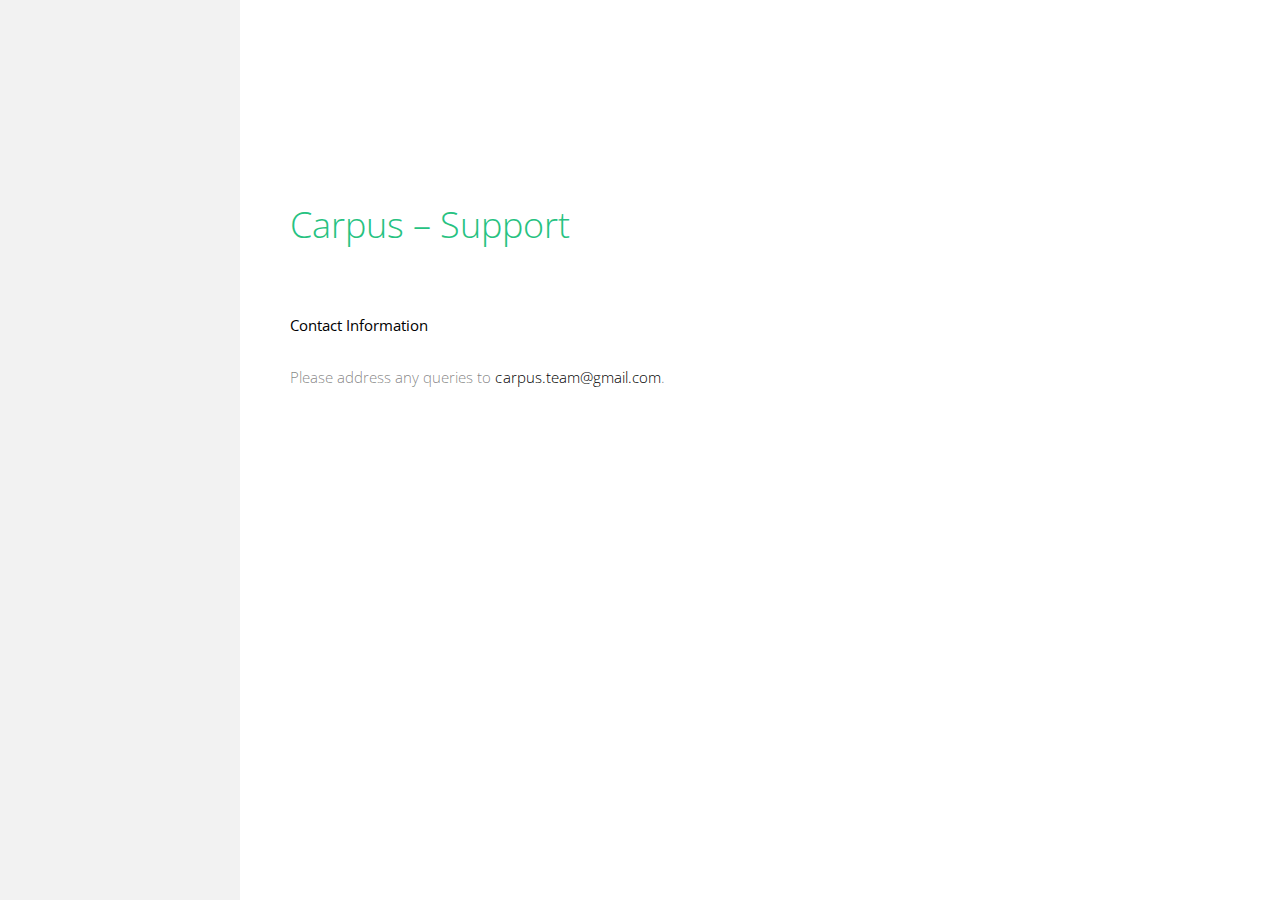
<file: carpus/index.html>
<html lang="en"><head>
    <meta charset="UTF-8">
    <meta http-equiv="x-ua-compatible" content="ie=edge">
    <meta name="viewport" content="width=device-width, initial-scale=1.0, maximum-scale=1.0, minimum-scale=1.0, user-scalable=no, minimal-ui">
    <meta name="Description" content="Carpus support page">
    <meta name="Keywords" content="Carpus, support">
    <title>Support | Carpus</title>
    <link rel="icon" type="image/png" href="/favicon.png">
    <style type="text/css">
        img {
          border: 0;
        }

        body:not(.main-page) {
          -webkit-box-orient: vertical;
          -webkit-box-direction: normal;
        }

        body {
          margin: 0;
        }

        article,
        header,
        section {
          display: block;
        }

        a {
          background: 0 0;
        }

        h1 {
          font-size: 2em;
          margin: .67em 0;
        }

        svg:not(:root) {
          overflow: hidden;
        }

        body,
        html {
          -webkit-box-sizing: border-box;
        }

        html {
          -ms-text-size-adjust: 100%;
          -webkit-text-size-adjust: 100%;
          background: #fff;
          font-family: 'Open Sans',sans-serif;
          letter-spacing: .001em;
          box-sizing: border-box;
        }

        body {
          min-width: 320px;
          box-sizing: border-box;
          -webkit-overflow-scrolling: auto;
        }

        body:not(.main-page) {
          display: -webkit-box;
          display: -ms-flexbox;
          display: flex;
          -ms-flex-direction: column;
          flex-direction: column;
          min-height: 100vh;
          padding-top: 0;
        }

        .page-content {
          -webkit-box-flex: 1;
          -ms-flex: 1 0 auto;
          flex: 1 0 auto;
        }

        .header .wrap {
          -ms-flex-direction: row;
          -webkit-box-orient: horizontal;
          -webkit-box-direction: normal;
          align-content: center;
        }

        .wrap {
          padding: 0 30px;
          margin: 0 auto;
        }

        .image-wrap {
          font-size: 0;
          line-height: 0;
        }

        @media screen and (max-width:768px) {
          .wrap {
            padding: 0 20px;
          }
        }

        .header {
          position: fixed;
          left: 0;
          right: 0;
          top: 0;
          padding: 25px 0;
          z-index: 2;
        }

        .header .logo {
          display: block;
          text-decoration: none;
          position: relative;
          z-index: 2;
        }

        .header .wrap {
          display: -webkit-box;
          display: -ms-flexbox;
          display: flex;
          flex-direction: row;
          -ms-flex-line-pack: center;
          -webkit-box-align: center;
          -ms-flex-align: center;
          align-items: center;
          -webkit-box-pack: justify;
          -ms-flex-pack: justify;
          justify-content: space-between;
          width: 100%;
          max-width: 1600px;
          margin: 0 auto;
          -webkit-box-sizing: border-box;
          box-sizing: border-box;
        }

        .header .contact-us,
        .header .sign-in {
          display: inline-block;
          vertical-align: top;
          height: 50px;
          text-decoration: none;
        }

        .header .go-dashboard {
          font-size: 0;
          position: relative;
          z-index: 2;
        }

        .header .sign-in {
          font-size: 13px;
          color: #FCC02E;
          text-align: center;
          border: 1px solid #FCC02E;
          padding: 15px 20px;
          -webkit-box-sizing: border-box;
          box-sizing: border-box;
          width: 120px;
          border-radius: 50px;
          line-height: 1.6;
          letter-spacing: .04em;
        }

        .header .contact-us {
          -webkit-box-sizing: border-box;
          box-sizing: border-box;
          border-radius: 50px;
          width: 50px;
          border: 1px solid #FCC02E;
          margin-right: 20px;
          position: relative;
        }

        .header .contact-us svg {
          position: absolute;
          left: 0;
          right: 0;
          top: 0;
          bottom: 0;
          margin: auto;
        }

        @media screen and (max-width:1600px) and (min-width:768px) {
          .inner-page .header {
            background: -o-linear-gradient(left,#f2f2f2 0,#f2f2f2 240px,#fff 240px,#fff);
            background: linear-gradient(to right,#f2f2f2 0,#f2f2f2 240px,#fff 240px,#fff);
          }
        }

        .inner-page .header .wrap {
          max-width: 1600px;
          margin: 0 auto;
        }

        @media screen and (max-width:768px) {
          .inner-page .header {
            position: relative;
          }

          .inner-page .header .wrap {
            -ms-flex-wrap: wrap;
            flex-wrap: wrap;
          }

          .inner-page .header .sign-in {
            font-size: 0;
            width: 50px;
            background: url(images/svg-icons/sign-in.svg) center center no-repeat;
          }
        }

        .inner-page-wrap {
          -webkit-box-orient: horizontal;
          -webkit-box-direction: normal;
        }

        @media screen and (max-width:1600px) and (min-width:768px) {
          .inner-page {
            background: -o-linear-gradient(left,#f2f2f2 0,#f2f2f2 240px,#fff 240px,#fff);
            background: linear-gradient(to right,#f2f2f2 0,#f2f2f2 240px,#fff 240px,#fff);
          }
        }

        .inner-page-wrap {
          width: 100%;
          max-width: 1600px;
          margin: 0 auto;
          display: -webkit-box;
          display: -ms-flexbox;
          display: flex;
          -ms-flex-direction: row;
          flex-direction: row;
          -webkit-box-pack: stretch;
          -ms-flex-pack: stretch;
          justify-content: stretch;
          min-height: 100vh;
          padding: 0 20px;
          -webkit-box-sizing: border-box;
          box-sizing: border-box;
        }

        .inner-page-wrap .navigation {
          min-width: 220px;
          width: 220px;
          background: #f2f2f2;
          -webkit-box-sizing: border-box;
          box-sizing: border-box;
        }

        .inner-page-wrap .mobile-active {
          display: none;
        }

        .inner-page-wrap .nav-wrapper {
          position: relative;
          right: 0;
          top: 0;
          max-width: 220px;
          -webkit-box-sizing: border-box;
          box-sizing: border-box;
          padding: 195px 40px 30px 0;
        }

        @media screen and (max-width:1675px) and (min-width:768px) {
          .inner-page-wrap .nav-wrapper {
            left: 30px;
          }
        }

        .inner-page-wrap .nav-wrapper ul {
          margin: 0;
          padding: 0;
          display: inline-block;
          vertical-align: top;
        }

        .inner-page-wrap .nav-wrapper li {
          list-style: none;
          margin-top: 20px;
        }

        .inner-page-wrap .nav-wrapper li:first-child {
          margin-top: 0;
        }

        .inner-page-wrap .nav-wrapper li.current-cat a {
          color: rgba(0,0,0,.3);
        }

        .inner-page-wrap .nav-wrapper a {
          font-size: 13px;
          color: #000;
          text-transform: uppercase;
          text-decoration: none;
          letter-spacing: .04em;
        }

        .inner-page-wrap .page-content {
          -webkit-box-flex: 1;
          -ms-flex: auto;
          flex: auto;
          padding: 0 20px;
        }

        .inner-page-wrap .page-content-wrapper {
          max-width: 700px;
          margin: 0 auto;
          padding-top: 200px;
          padding-bottom: 200px;
        }

        .inner-page-wrap h1 {
          margin: 0 0 65px;
          font-size: 36px;
          color: #fcc02e;
          line-height: 1.389;
          font-weight: 300;
        }

        .inner-page-wrap h2 {
          font-size: 15px;
          color: #000;
          font-weight: 400;
          margin: 0 0 30px;
        }

        .inner-page-wrap a {
          color: #000;
          text-decoration: none;
        }

        .inner-page-wrap h3,
        .inner-page-wrap p {
          font-size: 15px;
          color: rgba(0,0,0,.502);
          line-height: 1.668;
          margin: 0;
          font-weight: 300;
        }

        .inner-page-wrap section {
          margin-top: 65px;
        }

        .inner-page-wrap .custom-list {
          font-size: 15px;
          color: rgba(0,0,0,.502);
          line-height: 1.668;
          margin: 0;
          padding: 0;
        }

        .inner-page-wrap .custom-list li {
          list-style: none;
          color: rgba(0,0,0,.502);
          font-weight: 300;
        }

        .inner-page-wrap .custom-list li:before {
          content: "•";
          font-weight: 400;
          margin-right: 27px;
        }

        @media screen and (max-width:768px) {
          .inner-page-wrap {
            padding: 0;
            display: block;
          }

          .inner-page-wrap .navigation {
            position: relative;
            width: 100%;
            background: #fff;
          }

          .inner-page-wrap .nav-wrapper {
            width: 100%;
            padding: 0;
            max-width: 100%;
          }

          .inner-page-wrap .nav-wrapper ul {
            display: none;
            padding-top: 15px;
            padding-bottom: 15px;
          }

          .inner-page-wrap .nav-wrapper ul li a {
            padding: 0 20px;
          }

          .inner-page-wrap .mobile-active {
            display: block;
            font-size: 13px;
            color: #000;
            text-transform: uppercase;
            padding: 20px;
            position: relative;
            border-bottom: 1px solid #f2f2f2;
          }

          .inner-page-wrap .mobile-active:after {
            content: "";
            display: block;
            position: absolute;
            right: 20px;
            top: 0;
            bottom: 0;
            margin: auto;
            width: 9px;
            height: 5px;
            background: url(images/svg-icons/arrow.svg) center center no-repeat;
          }

          .inner-page-wrap .page-content {
            padding: 0 20px;
          }

          .inner-page-wrap .page-content-wrapper {
            padding-top: 40px;
            padding-bottom: 60px;
          }

          .inner-page-wrap .page-content-wrapper h1 {
            margin-bottom: 40px;
          }

          .inner-page-wrap .page-content-wrapper section {
            margin-top: 40px;
          }
        }

    </style>
    <link rel="stylesheet" href="style.min.css" as="style" onload="this.rel='stylesheet'">
    <noscript>&lt;link rel="stylesheet" href="style.min.css"&gt;</noscript>
    <link href="https://fonts.googleapis.com/css?family=Open+Sans:300,400,600" rel="stylesheet" as="style" onload="this.rel='stylesheet'">
    <noscript>&lt;link href="https://fonts.googleapis.com/css?family=Open+Sans:300,400,600" rel="stylesheet"&gt;</noscript>
</head>
<body class="inner-page">
<header class="header fixed">
</header>
<div class="inner-page-wrap">
    <div class="page-content">
        <article class="page-content-wrapper">
            <h1>Carpus – Support</h1>
            <section id="contact">
                    <h2>
                            Contact Information
                    </h2>
                    <p>
                            Please address any queries to
                            <a href="mailto:carpus.team@gmail.com">carpus.team@gmail.com</a>.
                    </p>
            </section>
        </article>

    </div>

</div>

</body></html>
</file>
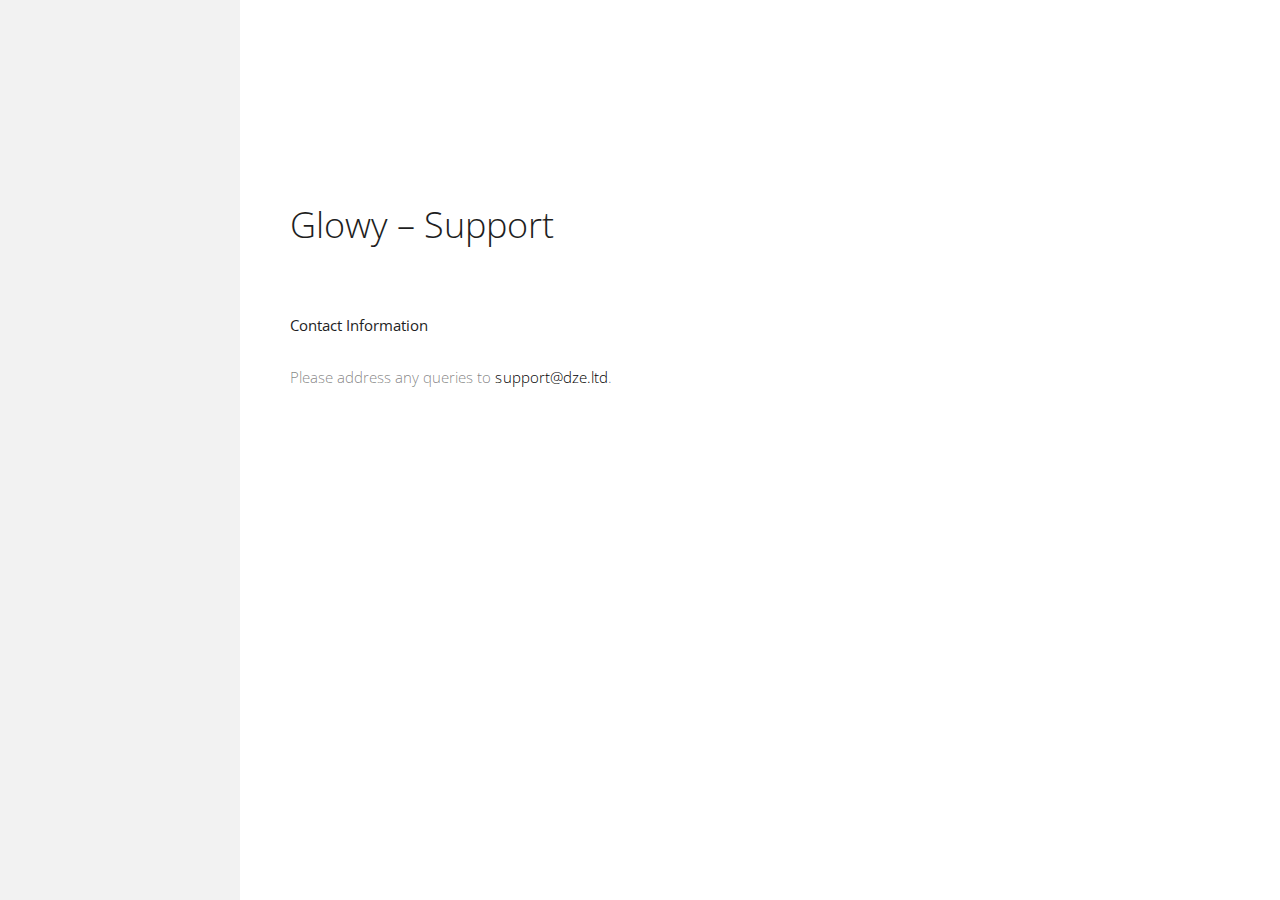
<file: glowy/index.html>
<html lang="en"><head>
    <meta charset="UTF-8">
    <meta http-equiv="x-ua-compatible" content="ie=edge">
    <meta name="viewport" content="width=device-width, initial-scale=1.0, maximum-scale=1.0, minimum-scale=1.0, user-scalable=no, minimal-ui">
    <meta name="Description" content="Glowy support page">
    <meta name="Keywords" content="Glowy, support">
    <title>Support | Glowy</title>
    <link rel="icon" type="image/png" href="/favicon.png">
    <style type="text/css">
        img {
          border: 0;
        }

        body:not(.main-page) {
          -webkit-box-orient: vertical;
          -webkit-box-direction: normal;
        }

        body {
          margin: 0;
        }

        article,
        header,
        section {
          display: block;
        }

        a {
          background: 0 0;
        }

        h1 {
          font-size: 2em;
          margin: .67em 0;
        }

        svg:not(:root) {
          overflow: hidden;
        }

        body,
        html {
          -webkit-box-sizing: border-box;
        }

        html {
          -ms-text-size-adjust: 100%;
          -webkit-text-size-adjust: 100%;
          background: #fff;
          font-family: 'Open Sans',sans-serif;
          letter-spacing: .001em;
          box-sizing: border-box;
        }

        body {
          min-width: 320px;
          box-sizing: border-box;
          -webkit-overflow-scrolling: auto;
        }

        body:not(.main-page) {
          display: -webkit-box;
          display: -ms-flexbox;
          display: flex;
          -ms-flex-direction: column;
          flex-direction: column;
          min-height: 100vh;
          padding-top: 0;
        }

        .page-content {
          -webkit-box-flex: 1;
          -ms-flex: 1 0 auto;
          flex: 1 0 auto;
        }

        .header .wrap {
          -ms-flex-direction: row;
          -webkit-box-orient: horizontal;
          -webkit-box-direction: normal;
          align-content: center;
        }

        .wrap {
          padding: 0 30px;
          margin: 0 auto;
        }

        .image-wrap {
          font-size: 0;
          line-height: 0;
        }

        @media screen and (max-width:768px) {
          .wrap {
            padding: 0 20px;
          }
        }

        .header {
          position: fixed;
          left: 0;
          right: 0;
          top: 0;
          padding: 25px 0;
          z-index: 2;
        }

        .header .logo {
          display: block;
          text-decoration: none;
          position: relative;
          z-index: 2;
        }

        .header .wrap {
          display: -webkit-box;
          display: -ms-flexbox;
          display: flex;
          flex-direction: row;
          -ms-flex-line-pack: center;
          -webkit-box-align: center;
          -ms-flex-align: center;
          align-items: center;
          -webkit-box-pack: justify;
          -ms-flex-pack: justify;
          justify-content: space-between;
          width: 100%;
          max-width: 1600px;
          margin: 0 auto;
          -webkit-box-sizing: border-box;
          box-sizing: border-box;
        }

        .header .contact-us,
        .header .sign-in {
          display: inline-block;
          vertical-align: top;
          height: 50px;
          text-decoration: none;
        }

        .header .go-dashboard {
          font-size: 0;
          position: relative;
          z-index: 2;
        }

        .header .sign-in {
          font-size: 13px;
          color: #FCC02E;
          text-align: center;
          border: 1px solid #FCC02E;
          padding: 15px 20px;
          -webkit-box-sizing: border-box;
          box-sizing: border-box;
          width: 120px;
          border-radius: 50px;
          line-height: 1.6;
          letter-spacing: .04em;
        }

        .header .contact-us {
          -webkit-box-sizing: border-box;
          box-sizing: border-box;
          border-radius: 50px;
          width: 50px;
          border: 1px solid #FCC02E;
          margin-right: 20px;
          position: relative;
        }

        .header .contact-us svg {
          position: absolute;
          left: 0;
          right: 0;
          top: 0;
          bottom: 0;
          margin: auto;
        }

        @media screen and (max-width:1600px) and (min-width:768px) {
          .inner-page .header {
            background: -o-linear-gradient(left,#f2f2f2 0,#f2f2f2 240px,#fff 240px,#fff);
            background: linear-gradient(to right,#f2f2f2 0,#f2f2f2 240px,#fff 240px,#fff);
          }
        }

        .inner-page .header .wrap {
          max-width: 1600px;
          margin: 0 auto;
        }

        @media screen and (max-width:768px) {
          .inner-page .header {
            position: relative;
          }

          .inner-page .header .wrap {
            -ms-flex-wrap: wrap;
            flex-wrap: wrap;
          }

          .inner-page .header .sign-in {
            font-size: 0;
            width: 50px;
            background: url(images/svg-icons/sign-in.svg) center center no-repeat;
          }
        }

        .inner-page-wrap {
          -webkit-box-orient: horizontal;
          -webkit-box-direction: normal;
        }

        @media screen and (max-width:1600px) and (min-width:768px) {
          .inner-page {
            background: -o-linear-gradient(left,#f2f2f2 0,#f2f2f2 240px,#fff 240px,#fff);
            background: linear-gradient(to right,#f2f2f2 0,#f2f2f2 240px,#fff 240px,#fff);
          }
        }

        .inner-page-wrap {
          width: 100%;
          max-width: 1600px;
          margin: 0 auto;
          display: -webkit-box;
          display: -ms-flexbox;
          display: flex;
          -ms-flex-direction: row;
          flex-direction: row;
          -webkit-box-pack: stretch;
          -ms-flex-pack: stretch;
          justify-content: stretch;
          min-height: 100vh;
          padding: 0 20px;
          -webkit-box-sizing: border-box;
          box-sizing: border-box;
        }

        .inner-page-wrap .navigation {
          min-width: 220px;
          width: 220px;
          background: #f2f2f2;
          -webkit-box-sizing: border-box;
          box-sizing: border-box;
        }

        .inner-page-wrap .mobile-active {
          display: none;
        }

        .inner-page-wrap .nav-wrapper {
          position: relative;
          right: 0;
          top: 0;
          max-width: 220px;
          -webkit-box-sizing: border-box;
          box-sizing: border-box;
          padding: 195px 40px 30px 0;
        }

        @media screen and (max-width:1675px) and (min-width:768px) {
          .inner-page-wrap .nav-wrapper {
            left: 30px;
          }
        }

        .inner-page-wrap .nav-wrapper ul {
          margin: 0;
          padding: 0;
          display: inline-block;
          vertical-align: top;
        }

        .inner-page-wrap .nav-wrapper li {
          list-style: none;
          margin-top: 20px;
        }

        .inner-page-wrap .nav-wrapper li:first-child {
          margin-top: 0;
        }

        .inner-page-wrap .nav-wrapper li.current-cat a {
          color: rgba(0,0,0,.3);
        }

        .inner-page-wrap .nav-wrapper a {
          font-size: 13px;
          color: #000;
          text-transform: uppercase;
          text-decoration: none;
          letter-spacing: .04em;
        }

        .inner-page-wrap .page-content {
          -webkit-box-flex: 1;
          -ms-flex: auto;
          flex: auto;
          padding: 0 20px;
        }

        .inner-page-wrap .page-content-wrapper {
          max-width: 700px;
          margin: 0 auto;
          padding-top: 200px;
          padding-bottom: 200px;
        }

        .inner-page-wrap h1 {
          margin: 0 0 65px;
          font-size: 36px;
          color: #fcc02e;
          line-height: 1.389;
          font-weight: 300;
        }

        .inner-page-wrap h2 {
          font-size: 15px;
          color: #000;
          font-weight: 400;
          margin: 0 0 30px;
        }

        .inner-page-wrap a {
          color: #000;
          text-decoration: none;
        }

        .inner-page-wrap h3,
        .inner-page-wrap p {
          font-size: 15px;
          color: rgba(0,0,0,.502);
          line-height: 1.668;
          margin: 0;
          font-weight: 300;
        }

        .inner-page-wrap section {
          margin-top: 65px;
        }

        .inner-page-wrap .custom-list {
          font-size: 15px;
          color: rgba(0,0,0,.502);
          line-height: 1.668;
          margin: 0;
          padding: 0;
        }

        .inner-page-wrap .custom-list li {
          list-style: none;
          color: rgba(0,0,0,.502);
          font-weight: 300;
        }

        .inner-page-wrap .custom-list li:before {
          content: "•";
          font-weight: 400;
          margin-right: 27px;
        }

        @media screen and (max-width:768px) {
          .inner-page-wrap {
            padding: 0;
            display: block;
          }

          .inner-page-wrap .navigation {
            position: relative;
            width: 100%;
            background: #fff;
          }

          .inner-page-wrap .nav-wrapper {
            width: 100%;
            padding: 0;
            max-width: 100%;
          }

          .inner-page-wrap .nav-wrapper ul {
            display: none;
            padding-top: 15px;
            padding-bottom: 15px;
          }

          .inner-page-wrap .nav-wrapper ul li a {
            padding: 0 20px;
          }

          .inner-page-wrap .mobile-active {
            display: block;
            font-size: 13px;
            color: #000;
            text-transform: uppercase;
            padding: 20px;
            position: relative;
            border-bottom: 1px solid #f2f2f2;
          }

          .inner-page-wrap .mobile-active:after {
            content: "";
            display: block;
            position: absolute;
            right: 20px;
            top: 0;
            bottom: 0;
            margin: auto;
            width: 9px;
            height: 5px;
            background: url(images/svg-icons/arrow.svg) center center no-repeat;
          }

          .inner-page-wrap .page-content {
            padding: 0 20px;
          }

          .inner-page-wrap .page-content-wrapper {
            padding-top: 40px;
            padding-bottom: 60px;
          }

          .inner-page-wrap .page-content-wrapper h1 {
            margin-bottom: 40px;
          }

          .inner-page-wrap .page-content-wrapper section {
            margin-top: 40px;
          }
        }

    </style>
    <link rel="stylesheet" href="style.min.css" as="style" onload="this.rel='stylesheet'">
    <noscript>&lt;link rel="stylesheet" href="style.min.css"&gt;</noscript>
    <link href="https://fonts.googleapis.com/css?family=Open+Sans:300,400,600" rel="stylesheet" as="style" onload="this.rel='stylesheet'">
    <noscript>&lt;link href="https://fonts.googleapis.com/css?family=Open+Sans:300,400,600" rel="stylesheet"&gt;</noscript>
</head>
<body class="inner-page">
<header class="header fixed">
</header>
<div class="inner-page-wrap">
    <div class="page-content">
        <article class="page-content-wrapper">
            <h1>Glowy – Support</h1>
            <section id="contact">
                    <h2>
                            Contact Information
                    </h2>
                    <p>
                            Please address any queries to
                            <a href="mailto:support@dze.ltd">support@dze.ltd</a>.
                    </p>
            </section>
        </article>

    </div>

</div>

</body></html>
</file>
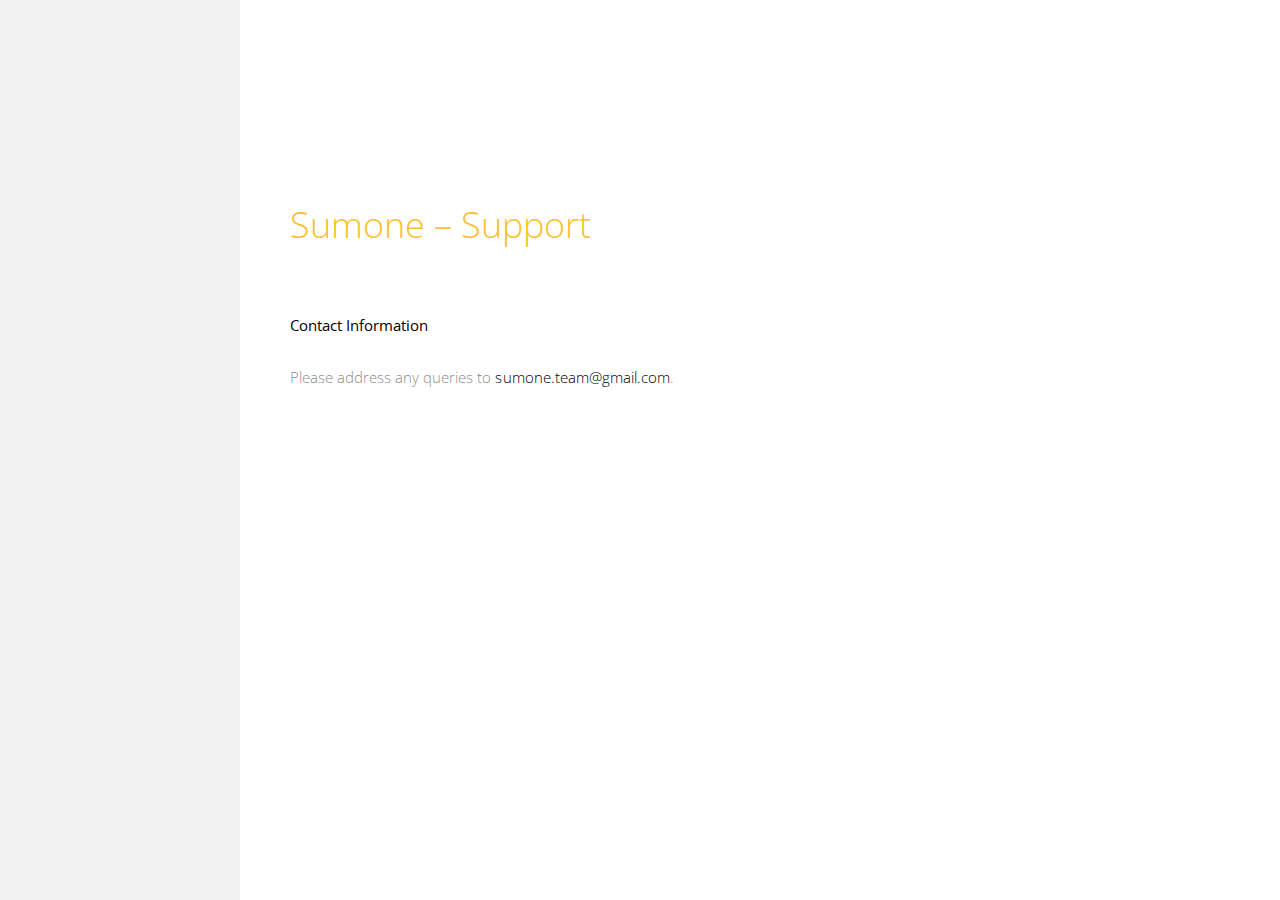
<file: sumone/index.html>
<html lang="en"><head>
    <meta charset="UTF-8">
    <meta http-equiv="x-ua-compatible" content="ie=edge">
    <meta name="viewport" content="width=device-width, initial-scale=1.0, maximum-scale=1.0, minimum-scale=1.0, user-scalable=no, minimal-ui">
    <meta name="Description" content="Sumone support page">
    <meta name="Keywords" content="sumone, support">
    <title>Support | Sumone</title>
    <link rel="icon" type="image/png" href="/favicon.png">
    <style type="text/css">
        img {
          border: 0;
        }

        body:not(.main-page) {
          -webkit-box-orient: vertical;
          -webkit-box-direction: normal;
        }

        body {
          margin: 0;
        }

        article,
        header,
        section {
          display: block;
        }

        a {
          background: 0 0;
        }

        h1 {
          font-size: 2em;
          margin: .67em 0;
        }

        svg:not(:root) {
          overflow: hidden;
        }

        body,
        html {
          -webkit-box-sizing: border-box;
        }

        html {
          -ms-text-size-adjust: 100%;
          -webkit-text-size-adjust: 100%;
          background: #fff;
          font-family: 'Open Sans',sans-serif;
          letter-spacing: .001em;
          box-sizing: border-box;
        }

        body {
          min-width: 320px;
          box-sizing: border-box;
          -webkit-overflow-scrolling: auto;
        }

        body:not(.main-page) {
          display: -webkit-box;
          display: -ms-flexbox;
          display: flex;
          -ms-flex-direction: column;
          flex-direction: column;
          min-height: 100vh;
          padding-top: 0;
        }

        .page-content {
          -webkit-box-flex: 1;
          -ms-flex: 1 0 auto;
          flex: 1 0 auto;
        }

        .header .wrap {
          -ms-flex-direction: row;
          -webkit-box-orient: horizontal;
          -webkit-box-direction: normal;
          align-content: center;
        }

        .wrap {
          padding: 0 30px;
          margin: 0 auto;
        }

        .image-wrap {
          font-size: 0;
          line-height: 0;
        }

        @media screen and (max-width:768px) {
          .wrap {
            padding: 0 20px;
          }
        }

        .header {
          position: fixed;
          left: 0;
          right: 0;
          top: 0;
          padding: 25px 0;
          z-index: 2;
        }

        .header .logo {
          display: block;
          text-decoration: none;
          position: relative;
          z-index: 2;
        }

        .header .wrap {
          display: -webkit-box;
          display: -ms-flexbox;
          display: flex;
          flex-direction: row;
          -ms-flex-line-pack: center;
          -webkit-box-align: center;
          -ms-flex-align: center;
          align-items: center;
          -webkit-box-pack: justify;
          -ms-flex-pack: justify;
          justify-content: space-between;
          width: 100%;
          max-width: 1600px;
          margin: 0 auto;
          -webkit-box-sizing: border-box;
          box-sizing: border-box;
        }

        .header .contact-us,
        .header .sign-in {
          display: inline-block;
          vertical-align: top;
          height: 50px;
          text-decoration: none;
        }

        .header .go-dashboard {
          font-size: 0;
          position: relative;
          z-index: 2;
        }

        .header .sign-in {
          font-size: 13px;
          color: #FCC02E;
          text-align: center;
          border: 1px solid #FCC02E;
          padding: 15px 20px;
          -webkit-box-sizing: border-box;
          box-sizing: border-box;
          width: 120px;
          border-radius: 50px;
          line-height: 1.6;
          letter-spacing: .04em;
        }

        .header .contact-us {
          -webkit-box-sizing: border-box;
          box-sizing: border-box;
          border-radius: 50px;
          width: 50px;
          border: 1px solid #FCC02E;
          margin-right: 20px;
          position: relative;
        }

        .header .contact-us svg {
          position: absolute;
          left: 0;
          right: 0;
          top: 0;
          bottom: 0;
          margin: auto;
        }

        @media screen and (max-width:1600px) and (min-width:768px) {
          .inner-page .header {
            background: -o-linear-gradient(left,#f2f2f2 0,#f2f2f2 240px,#fff 240px,#fff);
            background: linear-gradient(to right,#f2f2f2 0,#f2f2f2 240px,#fff 240px,#fff);
          }
        }

        .inner-page .header .wrap {
          max-width: 1600px;
          margin: 0 auto;
        }

        @media screen and (max-width:768px) {
          .inner-page .header {
            position: relative;
          }

          .inner-page .header .wrap {
            -ms-flex-wrap: wrap;
            flex-wrap: wrap;
          }

          .inner-page .header .sign-in {
            font-size: 0;
            width: 50px;
            background: url(images/svg-icons/sign-in.svg) center center no-repeat;
          }
        }

        .inner-page-wrap {
          -webkit-box-orient: horizontal;
          -webkit-box-direction: normal;
        }

        @media screen and (max-width:1600px) and (min-width:768px) {
          .inner-page {
            background: -o-linear-gradient(left,#f2f2f2 0,#f2f2f2 240px,#fff 240px,#fff);
            background: linear-gradient(to right,#f2f2f2 0,#f2f2f2 240px,#fff 240px,#fff);
          }
        }

        .inner-page-wrap {
          width: 100%;
          max-width: 1600px;
          margin: 0 auto;
          display: -webkit-box;
          display: -ms-flexbox;
          display: flex;
          -ms-flex-direction: row;
          flex-direction: row;
          -webkit-box-pack: stretch;
          -ms-flex-pack: stretch;
          justify-content: stretch;
          min-height: 100vh;
          padding: 0 20px;
          -webkit-box-sizing: border-box;
          box-sizing: border-box;
        }

        .inner-page-wrap .navigation {
          min-width: 220px;
          width: 220px;
          background: #f2f2f2;
          -webkit-box-sizing: border-box;
          box-sizing: border-box;
        }

        .inner-page-wrap .mobile-active {
          display: none;
        }

        .inner-page-wrap .nav-wrapper {
          position: relative;
          right: 0;
          top: 0;
          max-width: 220px;
          -webkit-box-sizing: border-box;
          box-sizing: border-box;
          padding: 195px 40px 30px 0;
        }

        @media screen and (max-width:1675px) and (min-width:768px) {
          .inner-page-wrap .nav-wrapper {
            left: 30px;
          }
        }

        .inner-page-wrap .nav-wrapper ul {
          margin: 0;
          padding: 0;
          display: inline-block;
          vertical-align: top;
        }

        .inner-page-wrap .nav-wrapper li {
          list-style: none;
          margin-top: 20px;
        }

        .inner-page-wrap .nav-wrapper li:first-child {
          margin-top: 0;
        }

        .inner-page-wrap .nav-wrapper li.current-cat a {
          color: rgba(0,0,0,.3);
        }

        .inner-page-wrap .nav-wrapper a {
          font-size: 13px;
          color: #000;
          text-transform: uppercase;
          text-decoration: none;
          letter-spacing: .04em;
        }

        .inner-page-wrap .page-content {
          -webkit-box-flex: 1;
          -ms-flex: auto;
          flex: auto;
          padding: 0 20px;
        }

        .inner-page-wrap .page-content-wrapper {
          max-width: 700px;
          margin: 0 auto;
          padding-top: 200px;
          padding-bottom: 200px;
        }

        .inner-page-wrap h1 {
          margin: 0 0 65px;
          font-size: 36px;
          color: #fcc02e;
          line-height: 1.389;
          font-weight: 300;
        }

        .inner-page-wrap h2 {
          font-size: 15px;
          color: #000;
          font-weight: 400;
          margin: 0 0 30px;
        }

        .inner-page-wrap a {
          color: #000;
          text-decoration: none;
        }

        .inner-page-wrap h3,
        .inner-page-wrap p {
          font-size: 15px;
          color: rgba(0,0,0,.502);
          line-height: 1.668;
          margin: 0;
          font-weight: 300;
        }

        .inner-page-wrap section {
          margin-top: 65px;
        }

        .inner-page-wrap .custom-list {
          font-size: 15px;
          color: rgba(0,0,0,.502);
          line-height: 1.668;
          margin: 0;
          padding: 0;
        }

        .inner-page-wrap .custom-list li {
          list-style: none;
          color: rgba(0,0,0,.502);
          font-weight: 300;
        }

        .inner-page-wrap .custom-list li:before {
          content: "•";
          font-weight: 400;
          margin-right: 27px;
        }

        @media screen and (max-width:768px) {
          .inner-page-wrap {
            padding: 0;
            display: block;
          }

          .inner-page-wrap .navigation {
            position: relative;
            width: 100%;
            background: #fff;
          }

          .inner-page-wrap .nav-wrapper {
            width: 100%;
            padding: 0;
            max-width: 100%;
          }

          .inner-page-wrap .nav-wrapper ul {
            display: none;
            padding-top: 15px;
            padding-bottom: 15px;
          }

          .inner-page-wrap .nav-wrapper ul li a {
            padding: 0 20px;
          }

          .inner-page-wrap .mobile-active {
            display: block;
            font-size: 13px;
            color: #000;
            text-transform: uppercase;
            padding: 20px;
            position: relative;
            border-bottom: 1px solid #f2f2f2;
          }

          .inner-page-wrap .mobile-active:after {
            content: "";
            display: block;
            position: absolute;
            right: 20px;
            top: 0;
            bottom: 0;
            margin: auto;
            width: 9px;
            height: 5px;
            background: url(images/svg-icons/arrow.svg) center center no-repeat;
          }

          .inner-page-wrap .page-content {
            padding: 0 20px;
          }

          .inner-page-wrap .page-content-wrapper {
            padding-top: 40px;
            padding-bottom: 60px;
          }

          .inner-page-wrap .page-content-wrapper h1 {
            margin-bottom: 40px;
          }

          .inner-page-wrap .page-content-wrapper section {
            margin-top: 40px;
          }
        }

    </style>
    <link rel="stylesheet" href="style.min.css" as="style" onload="this.rel='stylesheet'">
    <noscript>&lt;link rel="stylesheet" href="style.min.css"&gt;</noscript>
    <link href="https://fonts.googleapis.com/css?family=Open+Sans:300,400,600" rel="stylesheet" as="style" onload="this.rel='stylesheet'">
    <noscript>&lt;link href="https://fonts.googleapis.com/css?family=Open+Sans:300,400,600" rel="stylesheet"&gt;</noscript>
</head>
<body class="inner-page">
<header class="header fixed">
</header>
<div class="inner-page-wrap">
    <div class="page-content">
        <article class="page-content-wrapper">
            <h1>Sumone – Support</h1>
            <section id="contact">
                    <h2>
                            Contact Information
                    </h2>
                    <p>
                            Please address any queries to
                            <a href="mailto:sumone.team@gmail.com">sumone.team@gmail.com</a>.
                    </p>
            </section>
        </article>

    </div>

</div>

</body></html>
</file>
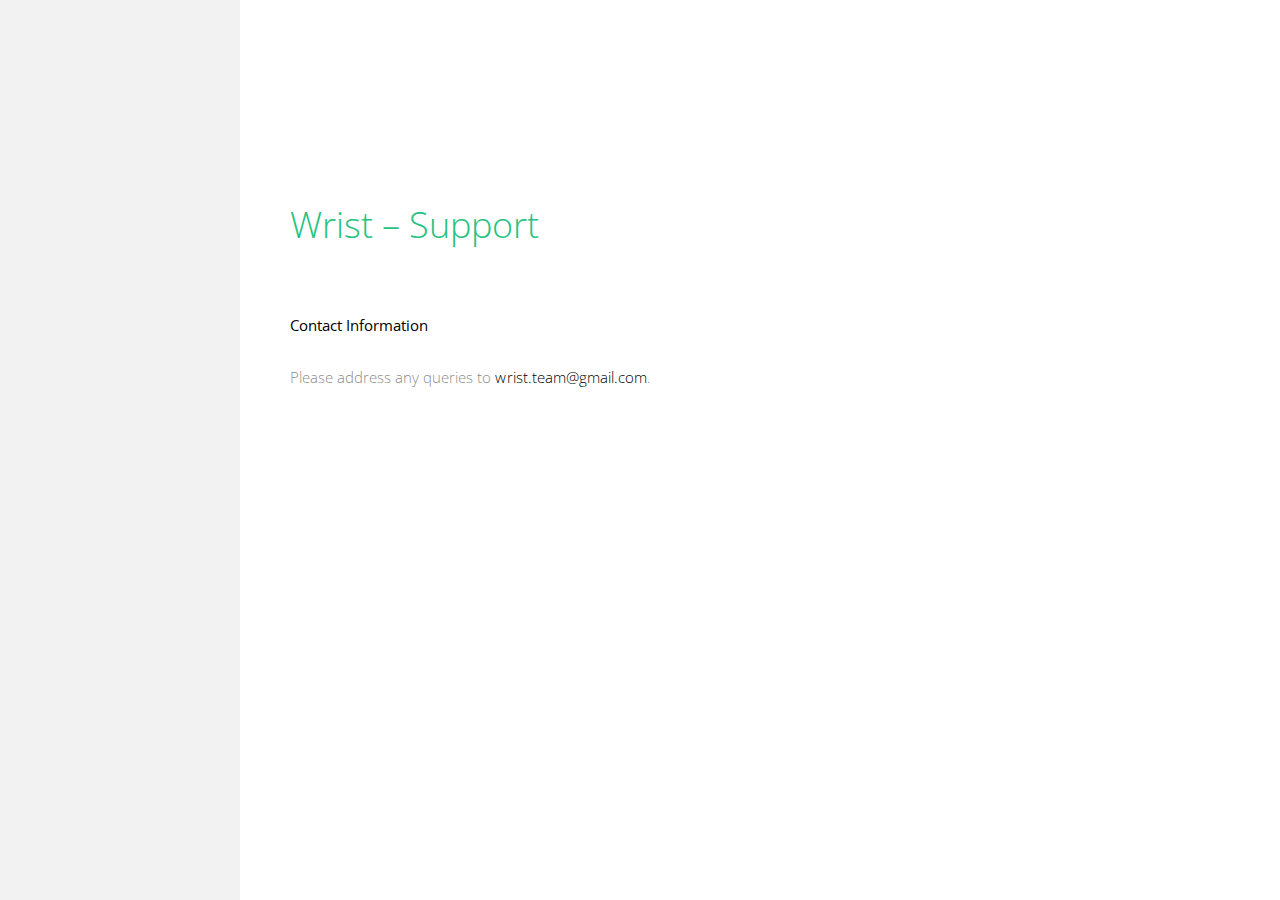
<file: wrist/index.html>
<html lang="en"><head>
    <meta charset="UTF-8">
    <meta http-equiv="x-ua-compatible" content="ie=edge">
    <meta name="viewport" content="width=device-width, initial-scale=1.0, maximum-scale=1.0, minimum-scale=1.0, user-scalable=no, minimal-ui">
    <meta name="Description" content="Wrist support page">
    <meta name="Keywords" content="Wrist, support">
    <title>Support | Wrist</title>
    <link rel="icon" type="image/png" href="/favicon.png">
    <style type="text/css">
        img {
          border: 0;
        }

        body:not(.main-page) {
          -webkit-box-orient: vertical;
          -webkit-box-direction: normal;
        }

        body {
          margin: 0;
        }

        article,
        header,
        section {
          display: block;
        }

        a {
          background: 0 0;
        }

        h1 {
          font-size: 2em;
          margin: .67em 0;
        }

        svg:not(:root) {
          overflow: hidden;
        }

        body,
        html {
          -webkit-box-sizing: border-box;
        }

        html {
          -ms-text-size-adjust: 100%;
          -webkit-text-size-adjust: 100%;
          background: #fff;
          font-family: 'Open Sans',sans-serif;
          letter-spacing: .001em;
          box-sizing: border-box;
        }

        body {
          min-width: 320px;
          box-sizing: border-box;
          -webkit-overflow-scrolling: auto;
        }

        body:not(.main-page) {
          display: -webkit-box;
          display: -ms-flexbox;
          display: flex;
          -ms-flex-direction: column;
          flex-direction: column;
          min-height: 100vh;
          padding-top: 0;
        }

        .page-content {
          -webkit-box-flex: 1;
          -ms-flex: 1 0 auto;
          flex: 1 0 auto;
        }

        .header .wrap {
          -ms-flex-direction: row;
          -webkit-box-orient: horizontal;
          -webkit-box-direction: normal;
          align-content: center;
        }

        .wrap {
          padding: 0 30px;
          margin: 0 auto;
        }

        .image-wrap {
          font-size: 0;
          line-height: 0;
        }

        @media screen and (max-width:768px) {
          .wrap {
            padding: 0 20px;
          }
        }

        .header {
          position: fixed;
          left: 0;
          right: 0;
          top: 0;
          padding: 25px 0;
          z-index: 2;
        }

        .header .logo {
          display: block;
          text-decoration: none;
          position: relative;
          z-index: 2;
        }

        .header .wrap {
          display: -webkit-box;
          display: -ms-flexbox;
          display: flex;
          flex-direction: row;
          -ms-flex-line-pack: center;
          -webkit-box-align: center;
          -ms-flex-align: center;
          align-items: center;
          -webkit-box-pack: justify;
          -ms-flex-pack: justify;
          justify-content: space-between;
          width: 100%;
          max-width: 1600px;
          margin: 0 auto;
          -webkit-box-sizing: border-box;
          box-sizing: border-box;
        }

        .header .contact-us,
        .header .sign-in {
          display: inline-block;
          vertical-align: top;
          height: 50px;
          text-decoration: none;
        }

        .header .go-dashboard {
          font-size: 0;
          position: relative;
          z-index: 2;
        }

        .header .sign-in {
          font-size: 13px;
          color: #FCC02E;
          text-align: center;
          border: 1px solid #FCC02E;
          padding: 15px 20px;
          -webkit-box-sizing: border-box;
          box-sizing: border-box;
          width: 120px;
          border-radius: 50px;
          line-height: 1.6;
          letter-spacing: .04em;
        }

        .header .contact-us {
          -webkit-box-sizing: border-box;
          box-sizing: border-box;
          border-radius: 50px;
          width: 50px;
          border: 1px solid #FCC02E;
          margin-right: 20px;
          position: relative;
        }

        .header .contact-us svg {
          position: absolute;
          left: 0;
          right: 0;
          top: 0;
          bottom: 0;
          margin: auto;
        }

        @media screen and (max-width:1600px) and (min-width:768px) {
          .inner-page .header {
            background: -o-linear-gradient(left,#f2f2f2 0,#f2f2f2 240px,#fff 240px,#fff);
            background: linear-gradient(to right,#f2f2f2 0,#f2f2f2 240px,#fff 240px,#fff);
          }
        }

        .inner-page .header .wrap {
          max-width: 1600px;
          margin: 0 auto;
        }

        @media screen and (max-width:768px) {
          .inner-page .header {
            position: relative;
          }

          .inner-page .header .wrap {
            -ms-flex-wrap: wrap;
            flex-wrap: wrap;
          }

          .inner-page .header .sign-in {
            font-size: 0;
            width: 50px;
            background: url(images/svg-icons/sign-in.svg) center center no-repeat;
          }
        }

        .inner-page-wrap {
          -webkit-box-orient: horizontal;
          -webkit-box-direction: normal;
        }

        @media screen and (max-width:1600px) and (min-width:768px) {
          .inner-page {
            background: -o-linear-gradient(left,#f2f2f2 0,#f2f2f2 240px,#fff 240px,#fff);
            background: linear-gradient(to right,#f2f2f2 0,#f2f2f2 240px,#fff 240px,#fff);
          }
        }

        .inner-page-wrap {
          width: 100%;
          max-width: 1600px;
          margin: 0 auto;
          display: -webkit-box;
          display: -ms-flexbox;
          display: flex;
          -ms-flex-direction: row;
          flex-direction: row;
          -webkit-box-pack: stretch;
          -ms-flex-pack: stretch;
          justify-content: stretch;
          min-height: 100vh;
          padding: 0 20px;
          -webkit-box-sizing: border-box;
          box-sizing: border-box;
        }

        .inner-page-wrap .navigation {
          min-width: 220px;
          width: 220px;
          background: #f2f2f2;
          -webkit-box-sizing: border-box;
          box-sizing: border-box;
        }

        .inner-page-wrap .mobile-active {
          display: none;
        }

        .inner-page-wrap .nav-wrapper {
          position: relative;
          right: 0;
          top: 0;
          max-width: 220px;
          -webkit-box-sizing: border-box;
          box-sizing: border-box;
          padding: 195px 40px 30px 0;
        }

        @media screen and (max-width:1675px) and (min-width:768px) {
          .inner-page-wrap .nav-wrapper {
            left: 30px;
          }
        }

        .inner-page-wrap .nav-wrapper ul {
          margin: 0;
          padding: 0;
          display: inline-block;
          vertical-align: top;
        }

        .inner-page-wrap .nav-wrapper li {
          list-style: none;
          margin-top: 20px;
        }

        .inner-page-wrap .nav-wrapper li:first-child {
          margin-top: 0;
        }

        .inner-page-wrap .nav-wrapper li.current-cat a {
          color: rgba(0,0,0,.3);
        }

        .inner-page-wrap .nav-wrapper a {
          font-size: 13px;
          color: #000;
          text-transform: uppercase;
          text-decoration: none;
          letter-spacing: .04em;
        }

        .inner-page-wrap .page-content {
          -webkit-box-flex: 1;
          -ms-flex: auto;
          flex: auto;
          padding: 0 20px;
        }

        .inner-page-wrap .page-content-wrapper {
          max-width: 700px;
          margin: 0 auto;
          padding-top: 200px;
          padding-bottom: 200px;
        }

        .inner-page-wrap h1 {
          margin: 0 0 65px;
          font-size: 36px;
          color: #fcc02e;
          line-height: 1.389;
          font-weight: 300;
        }

        .inner-page-wrap h2 {
          font-size: 15px;
          color: #000;
          font-weight: 400;
          margin: 0 0 30px;
        }

        .inner-page-wrap a {
          color: #000;
          text-decoration: none;
        }

        .inner-page-wrap h3,
        .inner-page-wrap p {
          font-size: 15px;
          color: rgba(0,0,0,.502);
          line-height: 1.668;
          margin: 0;
          font-weight: 300;
        }

        .inner-page-wrap section {
          margin-top: 65px;
        }

        .inner-page-wrap .custom-list {
          font-size: 15px;
          color: rgba(0,0,0,.502);
          line-height: 1.668;
          margin: 0;
          padding: 0;
        }

        .inner-page-wrap .custom-list li {
          list-style: none;
          color: rgba(0,0,0,.502);
          font-weight: 300;
        }

        .inner-page-wrap .custom-list li:before {
          content: "•";
          font-weight: 400;
          margin-right: 27px;
        }

        @media screen and (max-width:768px) {
          .inner-page-wrap {
            padding: 0;
            display: block;
          }

          .inner-page-wrap .navigation {
            position: relative;
            width: 100%;
            background: #fff;
          }

          .inner-page-wrap .nav-wrapper {
            width: 100%;
            padding: 0;
            max-width: 100%;
          }

          .inner-page-wrap .nav-wrapper ul {
            display: none;
            padding-top: 15px;
            padding-bottom: 15px;
          }

          .inner-page-wrap .nav-wrapper ul li a {
            padding: 0 20px;
          }

          .inner-page-wrap .mobile-active {
            display: block;
            font-size: 13px;
            color: #000;
            text-transform: uppercase;
            padding: 20px;
            position: relative;
            border-bottom: 1px solid #f2f2f2;
          }

          .inner-page-wrap .mobile-active:after {
            content: "";
            display: block;
            position: absolute;
            right: 20px;
            top: 0;
            bottom: 0;
            margin: auto;
            width: 9px;
            height: 5px;
            background: url(images/svg-icons/arrow.svg) center center no-repeat;
          }

          .inner-page-wrap .page-content {
            padding: 0 20px;
          }

          .inner-page-wrap .page-content-wrapper {
            padding-top: 40px;
            padding-bottom: 60px;
          }

          .inner-page-wrap .page-content-wrapper h1 {
            margin-bottom: 40px;
          }

          .inner-page-wrap .page-content-wrapper section {
            margin-top: 40px;
          }
        }

    </style>
    <link rel="stylesheet" href="style.min.css" as="style" onload="this.rel='stylesheet'">
    <noscript>&lt;link rel="stylesheet" href="style.min.css"&gt;</noscript>
    <link href="https://fonts.googleapis.com/css?family=Open+Sans:300,400,600" rel="stylesheet" as="style" onload="this.rel='stylesheet'">
    <noscript>&lt;link href="https://fonts.googleapis.com/css?family=Open+Sans:300,400,600" rel="stylesheet"&gt;</noscript>
</head>
<body class="inner-page">
<header class="header fixed">
</header>
<div class="inner-page-wrap">
    <div class="page-content">
        <article class="page-content-wrapper">
            <h1>Wrist – Support</h1>
            <section id="contact">
                    <h2>
                            Contact Information
                    </h2>
                    <p>
                            Please address any queries to
                            <a href="mailto:wrist.team@gmail.com">wrist.team@gmail.com</a>.
                    </p>
            </section>
        </article>

    </div>

</div>

</body></html>
</file>
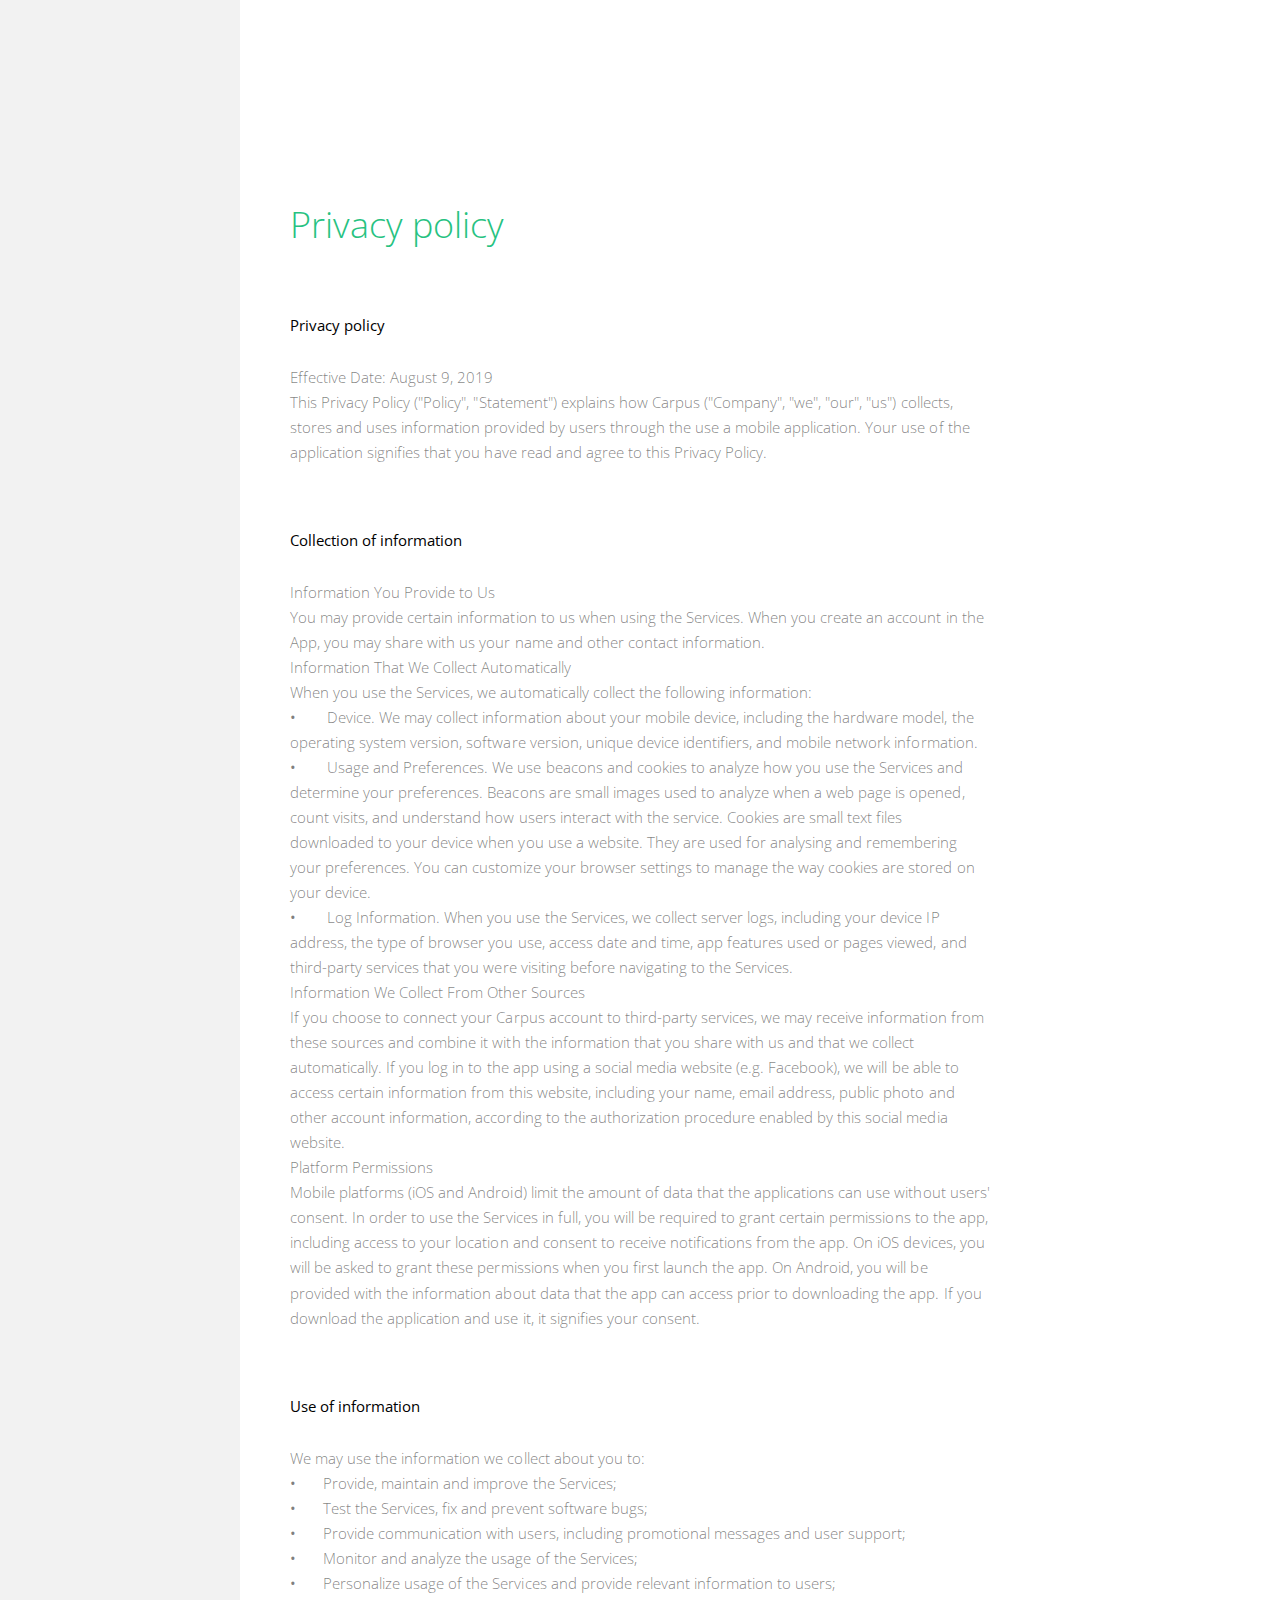
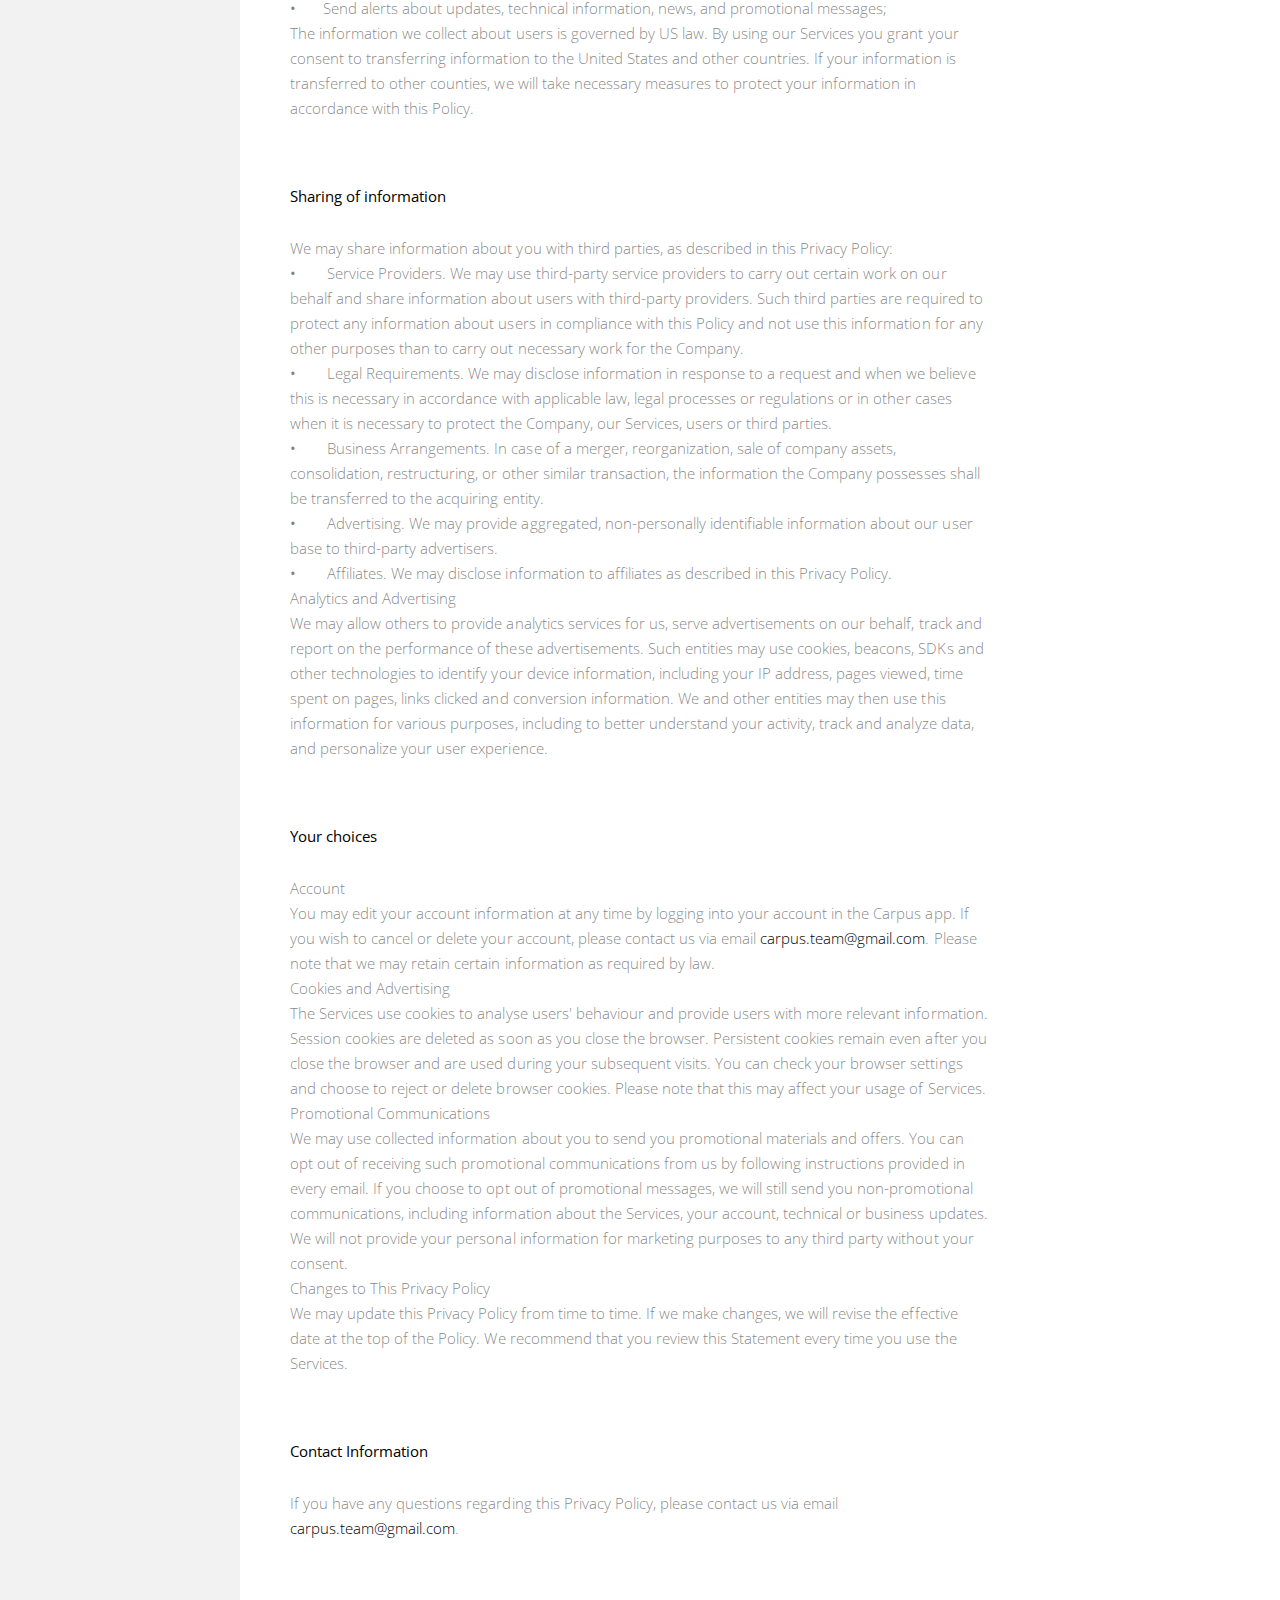
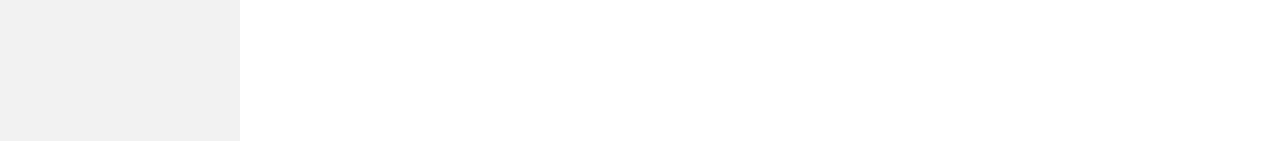
<file: carpus/policy.html>
<html lang="en"><head>
    <meta charset="UTF-8">
    <meta http-equiv="x-ua-compatible" content="ie=edge">
    <meta name="viewport" content="width=device-width, initial-scale=1.0, maximum-scale=1.0, minimum-scale=1.0, user-scalable=no, minimal-ui">
    <meta name="Description" content="This Privacy Policy explains how we collect, store and use information users provide through the use a mobile application Carpus.">
    <meta name="Keywords" content="Carpus, privacy policy">
    <title>Privacy policy | Carpus</title>
    <link rel="icon" type="image/png" href="/favicon.png">
    <style type="text/css">
        img {
          border: 0;
        }

        body:not(.main-page) {
          -webkit-box-orient: vertical;
          -webkit-box-direction: normal;
        }

        body {
          margin: 0;
        }

        article,
        header,
        section {
          display: block;
        }

        a {
          background: 0 0;
        }

        h1 {
          font-size: 2em;
          margin: .67em 0;
        }

        svg:not(:root) {
          overflow: hidden;
        }

        body,
        html {
          -webkit-box-sizing: border-box;
        }

        html {
          -ms-text-size-adjust: 100%;
          -webkit-text-size-adjust: 100%;
          background: #fff;
          font-family: 'Open Sans',sans-serif;
          letter-spacing: .001em;
          box-sizing: border-box;
        }

        body {
          min-width: 320px;
          box-sizing: border-box;
          -webkit-overflow-scrolling: auto;
        }

        body:not(.main-page) {
          display: -webkit-box;
          display: -ms-flexbox;
          display: flex;
          -ms-flex-direction: column;
          flex-direction: column;
          min-height: 100vh;
          padding-top: 0;
        }

        .page-content {
          -webkit-box-flex: 1;
          -ms-flex: 1 0 auto;
          flex: 1 0 auto;
        }

        .header .wrap {
          -ms-flex-direction: row;
          -webkit-box-orient: horizontal;
          -webkit-box-direction: normal;
          align-content: center;
        }

        .wrap {
          padding: 0 30px;
          margin: 0 auto;
        }

        .image-wrap {
          font-size: 0;
          line-height: 0;
        }

        @media screen and (max-width:768px) {
          .wrap {
            padding: 0 20px;
          }
        }

        .header {
          position: fixed;
          left: 0;
          right: 0;
          top: 0;
          padding: 25px 0;
          z-index: 2;
        }

        .header .logo {
          display: block;
          text-decoration: none;
          position: relative;
          z-index: 2;
        }

        .header .wrap {
          display: -webkit-box;
          display: -ms-flexbox;
          display: flex;
          flex-direction: row;
          -ms-flex-line-pack: center;
          -webkit-box-align: center;
          -ms-flex-align: center;
          align-items: center;
          -webkit-box-pack: justify;
          -ms-flex-pack: justify;
          justify-content: space-between;
          width: 100%;
          max-width: 1600px;
          margin: 0 auto;
          -webkit-box-sizing: border-box;
          box-sizing: border-box;
        }

        .header .contact-us,
        .header .sign-in {
          display: inline-block;
          vertical-align: top;
          height: 50px;
          text-decoration: none;
        }

        .header .go-dashboard {
          font-size: 0;
          position: relative;
          z-index: 2;
        }

        .header .sign-in {
          font-size: 13px;
          color: #FCC02E;
          text-align: center;
          border: 1px solid #FCC02E;
          padding: 15px 20px;
          -webkit-box-sizing: border-box;
          box-sizing: border-box;
          width: 120px;
          border-radius: 50px;
          line-height: 1.6;
          letter-spacing: .04em;
        }

        .header .contact-us {
          -webkit-box-sizing: border-box;
          box-sizing: border-box;
          border-radius: 50px;
          width: 50px;
          border: 1px solid #FCC02E;
          margin-right: 20px;
          position: relative;
        }

        .header .contact-us svg {
          position: absolute;
          left: 0;
          right: 0;
          top: 0;
          bottom: 0;
          margin: auto;
        }

        @media screen and (max-width:1600px) and (min-width:768px) {
          .inner-page .header {
            background: -o-linear-gradient(left,#f2f2f2 0,#f2f2f2 240px,#fff 240px,#fff);
            background: linear-gradient(to right,#f2f2f2 0,#f2f2f2 240px,#fff 240px,#fff);
          }
        }

        .inner-page .header .wrap {
          max-width: 1600px;
          margin: 0 auto;
        }

        @media screen and (max-width:768px) {
          .inner-page .header {
            position: relative;
          }

          .inner-page .header .wrap {
            -ms-flex-wrap: wrap;
            flex-wrap: wrap;
          }

          .inner-page .header .sign-in {
            font-size: 0;
            width: 50px;
            background: url(images/svg-icons/sign-in.svg) center center no-repeat;
          }
        }

        .inner-page-wrap {
          -webkit-box-orient: horizontal;
          -webkit-box-direction: normal;
        }

        @media screen and (max-width:1600px) and (min-width:768px) {
          .inner-page {
            background: -o-linear-gradient(left,#f2f2f2 0,#f2f2f2 240px,#fff 240px,#fff);
            background: linear-gradient(to right,#f2f2f2 0,#f2f2f2 240px,#fff 240px,#fff);
          }
        }

        .inner-page-wrap {
          width: 100%;
          max-width: 1600px;
          margin: 0 auto;
          display: -webkit-box;
          display: -ms-flexbox;
          display: flex;
          -ms-flex-direction: row;
          flex-direction: row;
          -webkit-box-pack: stretch;
          -ms-flex-pack: stretch;
          justify-content: stretch;
          min-height: 100vh;
          padding: 0 20px;
          -webkit-box-sizing: border-box;
          box-sizing: border-box;
        }

        .inner-page-wrap .navigation {
          min-width: 220px;
          width: 220px;
          background: #f2f2f2;
          -webkit-box-sizing: border-box;
          box-sizing: border-box;
        }

        .inner-page-wrap .mobile-active {
          display: none;
        }

        .inner-page-wrap .nav-wrapper {
          position: relative;
          right: 0;
          top: 0;
          max-width: 220px;
          -webkit-box-sizing: border-box;
          box-sizing: border-box;
          padding: 195px 40px 30px 0;
        }

        @media screen and (max-width:1675px) and (min-width:768px) {
          .inner-page-wrap .nav-wrapper {
            left: 30px;
          }
        }

        .inner-page-wrap .nav-wrapper ul {
          margin: 0;
          padding: 0;
          display: inline-block;
          vertical-align: top;
        }

        .inner-page-wrap .nav-wrapper li {
          list-style: none;
          margin-top: 20px;
        }

        .inner-page-wrap .nav-wrapper li:first-child {
          margin-top: 0;
        }

        .inner-page-wrap .nav-wrapper li.current-cat a {
          color: rgba(0,0,0,.3);
        }

        .inner-page-wrap .nav-wrapper a {
          font-size: 13px;
          color: #000;
          text-transform: uppercase;
          text-decoration: none;
          letter-spacing: .04em;
        }

        .inner-page-wrap .page-content {
          -webkit-box-flex: 1;
          -ms-flex: auto;
          flex: auto;
          padding: 0 20px;
        }

        .inner-page-wrap .page-content-wrapper {
          max-width: 700px;
          margin: 0 auto;
          padding-top: 200px;
          padding-bottom: 200px;
        }

        .inner-page-wrap h1 {
          margin: 0 0 65px;
          font-size: 36px;
          color: #fcc02e;
          line-height: 1.389;
          font-weight: 300;
        }

        .inner-page-wrap h2 {
          font-size: 15px;
          color: #000;
          font-weight: 400;
          margin: 0 0 30px;
        }

        .inner-page-wrap a {
          color: #000;
          text-decoration: none;
        }

        .inner-page-wrap h3,
        .inner-page-wrap p {
          font-size: 15px;
          color: rgba(0,0,0,.502);
          line-height: 1.668;
          margin: 0;
          font-weight: 300;
        }

        .inner-page-wrap section {
          margin-top: 65px;
        }

        .inner-page-wrap .custom-list {
          font-size: 15px;
          color: rgba(0,0,0,.502);
          line-height: 1.668;
          margin: 0;
          padding: 0;
        }

        .inner-page-wrap .custom-list li {
          list-style: none;
          color: rgba(0,0,0,.502);
          font-weight: 300;
        }

        .inner-page-wrap .custom-list li:before {
          content: "•";
          font-weight: 400;
          margin-right: 27px;
        }

        @media screen and (max-width:768px) {
          .inner-page-wrap {
            padding: 0;
            display: block;
          }

          .inner-page-wrap .navigation {
            position: relative;
            width: 100%;
            background: #fff;
          }

          .inner-page-wrap .nav-wrapper {
            width: 100%;
            padding: 0;
            max-width: 100%;
          }

          .inner-page-wrap .nav-wrapper ul {
            display: none;
            padding-top: 15px;
            padding-bottom: 15px;
          }

          .inner-page-wrap .nav-wrapper ul li a {
            padding: 0 20px;
          }

          .inner-page-wrap .mobile-active {
            display: block;
            font-size: 13px;
            color: #000;
            text-transform: uppercase;
            padding: 20px;
            position: relative;
            border-bottom: 1px solid #f2f2f2;
          }

          .inner-page-wrap .mobile-active:after {
            content: "";
            display: block;
            position: absolute;
            right: 20px;
            top: 0;
            bottom: 0;
            margin: auto;
            width: 9px;
            height: 5px;
            background: url(images/svg-icons/arrow.svg) center center no-repeat;
          }

          .inner-page-wrap .page-content {
            padding: 0 20px;
          }

          .inner-page-wrap .page-content-wrapper {
            padding-top: 40px;
            padding-bottom: 60px;
          }

          .inner-page-wrap .page-content-wrapper h1 {
            margin-bottom: 40px;
          }

          .inner-page-wrap .page-content-wrapper section {
            margin-top: 40px;
          }
        }

    </style>
    <link rel="stylesheet" href="style.min.css" as="style" onload="this.rel='stylesheet'">
    <noscript>&lt;link rel="stylesheet" href="style.min.css"&gt;</noscript>
    <link href="https://fonts.googleapis.com/css?family=Open+Sans:300,400,600" rel="stylesheet" as="style" onload="this.rel='stylesheet'">
    <noscript>&lt;link href="https://fonts.googleapis.com/css?family=Open+Sans:300,400,600" rel="stylesheet"&gt;</noscript>
</head>
<body class="inner-page">
<header class="header fixed">
</header>
<div class="inner-page-wrap">
    <div class="page-content">
        <article class="page-content-wrapper">
            <h1>Privacy policy</h1>
            <section id="privacy">
                <h2>
                    Privacy policy
                </h2>
                <h3>Effective Date: August 9, 2019</h3>
                <p>
                    This Privacy Policy ("Policy", "Statement") explains how Carpus ("Company", "we", "our", "us") collects, 
                    stores and uses information provided by users through the use a mobile application. 
                    Your use of the application signifies that you have read and agree to this Privacy Policy.
                </p>
            </section>
            <section id="collection">
                <h2>
                        Collection of information
                </h2>
                <h3>Information You Provide to Us</h3>
                <p>
                    You may provide certain information to us when using the Services. 
                    When you create an account in the App, you may share with us your name and other contact information.
                </p>
                <h3>
                    Information That We Collect Automatically
                </h3>
                <p>
                    When you use the Services, we automatically collect the following information:
                </p>
                <ul class="custom-list">
                    <li>
                        Device. We may collect information about your mobile device, including the hardware model, the
                        operating system version, software version, unique device identifiers, and mobile network
                        information.
                    </li>
                    <li>
                        Usage and Preferences. We use beacons and cookies to analyze how you use the Services and
                        determine
                        your preferences. Beacons are small images used to analyze when a web page is opened, count
                        visits,
                        and understand how users interact with the service. Cookies are small text files downloaded to
                        your
                        device when you use a website. They are used for analysing and remembering your preferences. You
                        can
                        customize your browser settings to manage the way cookies are stored on your device.
                    </li>
                    <li>
                        Log Information. When you use the Services, we collect server logs, including your device IP
                        address, the type of browser you use, access date and time, app features used or pages viewed,
                        and
                        third-party services that you were visiting before navigating to the Services.
                    </li>
                </ul>
                <h3>
                    Information We Collect From Other Sources
                </h3>
                <p>
                    If you choose to connect your Carpus account to third-party services, we may receive information
                    from
                    these sources and combine it with the information that you share with us and that we collect
                    automatically. If you log in to the app using a social media website (e.g. Facebook), we will be
                    able to
                    access certain information from this website, including your name, email address, public photo and
                    other
                    account information, according to the authorization procedure enabled by this social media website.
                </p>
                <h3>
                    Platform Permissions
                </h3>
                <p>
                    Mobile platforms (iOS and Android) limit the amount of data that the applications can use without
                    users'
                    consent. In order to use the Services in full, you will be required to grant certain permissions to
                    the
                    app, including access to your location and consent to receive notifications from the app. On iOS
                    devices, you will be asked to grant these permissions when you first launch the app. On Android, you
                    will be provided with the information about data that the app can access prior to downloading the
                    app.
                    If you download the application and use it, it signifies your consent.
                </p>
            </section>
            <section id="use">
                <h2>
                    Use of information
                </h2>
                <p>
                    We may use the information we collect about you to:
                </p>
                <ul class="custom-list">
                    <li>Provide, maintain and improve the Services;</li>
                    <li>Test the Services, fix and prevent software bugs;</li>
                    <li>Provide communication with users, including promotional messages and user support;</li>
                    <li>Monitor and analyze the usage of the Services;</li>
                    <li>Personalize usage of the Services and provide relevant information to users;</li>
                    <li>Send alerts about updates, technical information, news, and promotional messages;</li>
                </ul>
                <p>
                    The information we collect about users is governed by US law. By using our Services you grant your
                    consent to transferring information to the United States and other countries. If your information is
                    transferred to other counties, we will take necessary measures to protect your information in
                    accordance
                    with this Policy.
                </p>
            </section>
            <section id="sharing">
                <h2>
                    Sharing of information
                </h2>
                <p>
                    We may share information about you with third parties, as described in this Privacy Policy:
                </p>
                <ul class="custom-list">
                    <li>
                        Service Providers. We may use third-party service providers to carry out certain work on our
                        behalf
                        and share information about users with third-party providers. Such third parties are required to
                        protect any information about users in compliance with this Policy and not use this information
                        for
                        any other purposes than to carry out necessary work for the Company.
                    </li>
                    <li>
                        Legal Requirements. We may disclose information in response to a request and when we believe
                        this is
                        necessary in accordance with applicable law, legal processes or regulations or in other cases
                        when
                        it is necessary to protect the Company, our Services, users or third parties.
                    </li>
                    <li>
                        Business Arrangements. In case of a merger, reorganization, sale of company assets,
                        consolidation,
                        restructuring, or other similar transaction, the information the Company possesses shall be
                        transferred to the acquiring entity.
                    </li>
                    <li>
                        Advertising. We may provide aggregated, non-personally identifiable information about our user
                        base
                        to third-party advertisers.
                    </li>
                    <li>
                        Affiliates. We may disclose information to affiliates as described in this Privacy Policy.
                    </li>
                </ul>
                <h3>
                    Analytics and Advertising
                </h3>
                <p>
                    We may allow others to provide analytics services for us, serve advertisements on our behalf, track
                    and
                    report on the performance of these advertisements. Such entities may use cookies, beacons, SDKs and
                    other technologies to identify your device information, including your IP address, pages viewed,
                    time
                    spent on pages, links clicked and conversion information. We and other entities may then use this
                    information for various purposes, including to better understand your activity, track and analyze
                    data,
                    and personalize your user experience.
                </p>
            </section>
            <section id="choices">
                <h2>
                    Your choices
                </h2>
                <h3>
                    Account
                </h3>
                <p>
                    You may edit your account information at any time by logging into your account in the Carpus app. 
                    If you wish to cancel or delete your
                    account, please contact us via email
                    <a href="mailto:carpus.team@gmail.com">carpus.team@gmail.com</a>. Please note that we may retain certain
                    information as required by law.
                </p>
                <h3>
                    Cookies and Advertising
                </h3>
                <p>
                    The Services use cookies to analyse users' behaviour and provide users with more relevant
                    information.
                    Session cookies are deleted as soon as you close the browser. Persistent cookies remain even after
                    you
                    close the browser and are used during your subsequent visits. You can check your browser settings
                    and
                    choose to reject or delete browser cookies. Please note that this may affect your usage of Services.
                </p>
                <h3>
                    Promotional Communications
                </h3>
                <p>
                    We may use collected information about you to send you promotional materials and offers. You can opt
                    out
                    of receiving such promotional communications from us by following instructions provided in every
                    email.
                    If you choose to opt out of promotional messages, we will still send you non-promotional
                    communications,
                    including information about the Services, your account, technical or business updates. We will not
                    provide your personal information for marketing purposes to any third party without your consent.
                </p>
                <h3>
                    Changes to This Privacy Policy
                </h3>
                <p>
                    We may update this Privacy Policy from time to time. If we make changes, we will revise the
                    effective
                    date at the top of the Policy. We recommend that you review this Statement every time you use the
                    Services.
                </p>
            </section>
            <section id="contact">
                    <h2>
                            Contact Information
                    </h2>
                    <p>
                            If you have any questions regarding this Privacy Policy, please contact us via email
                            <a href="mailto:carpus.team@gmail.com">carpus.team@gmail.com</a>.
                    </p>
            </section>
        </article>

    </div>

</div>

</body></html>
</file>
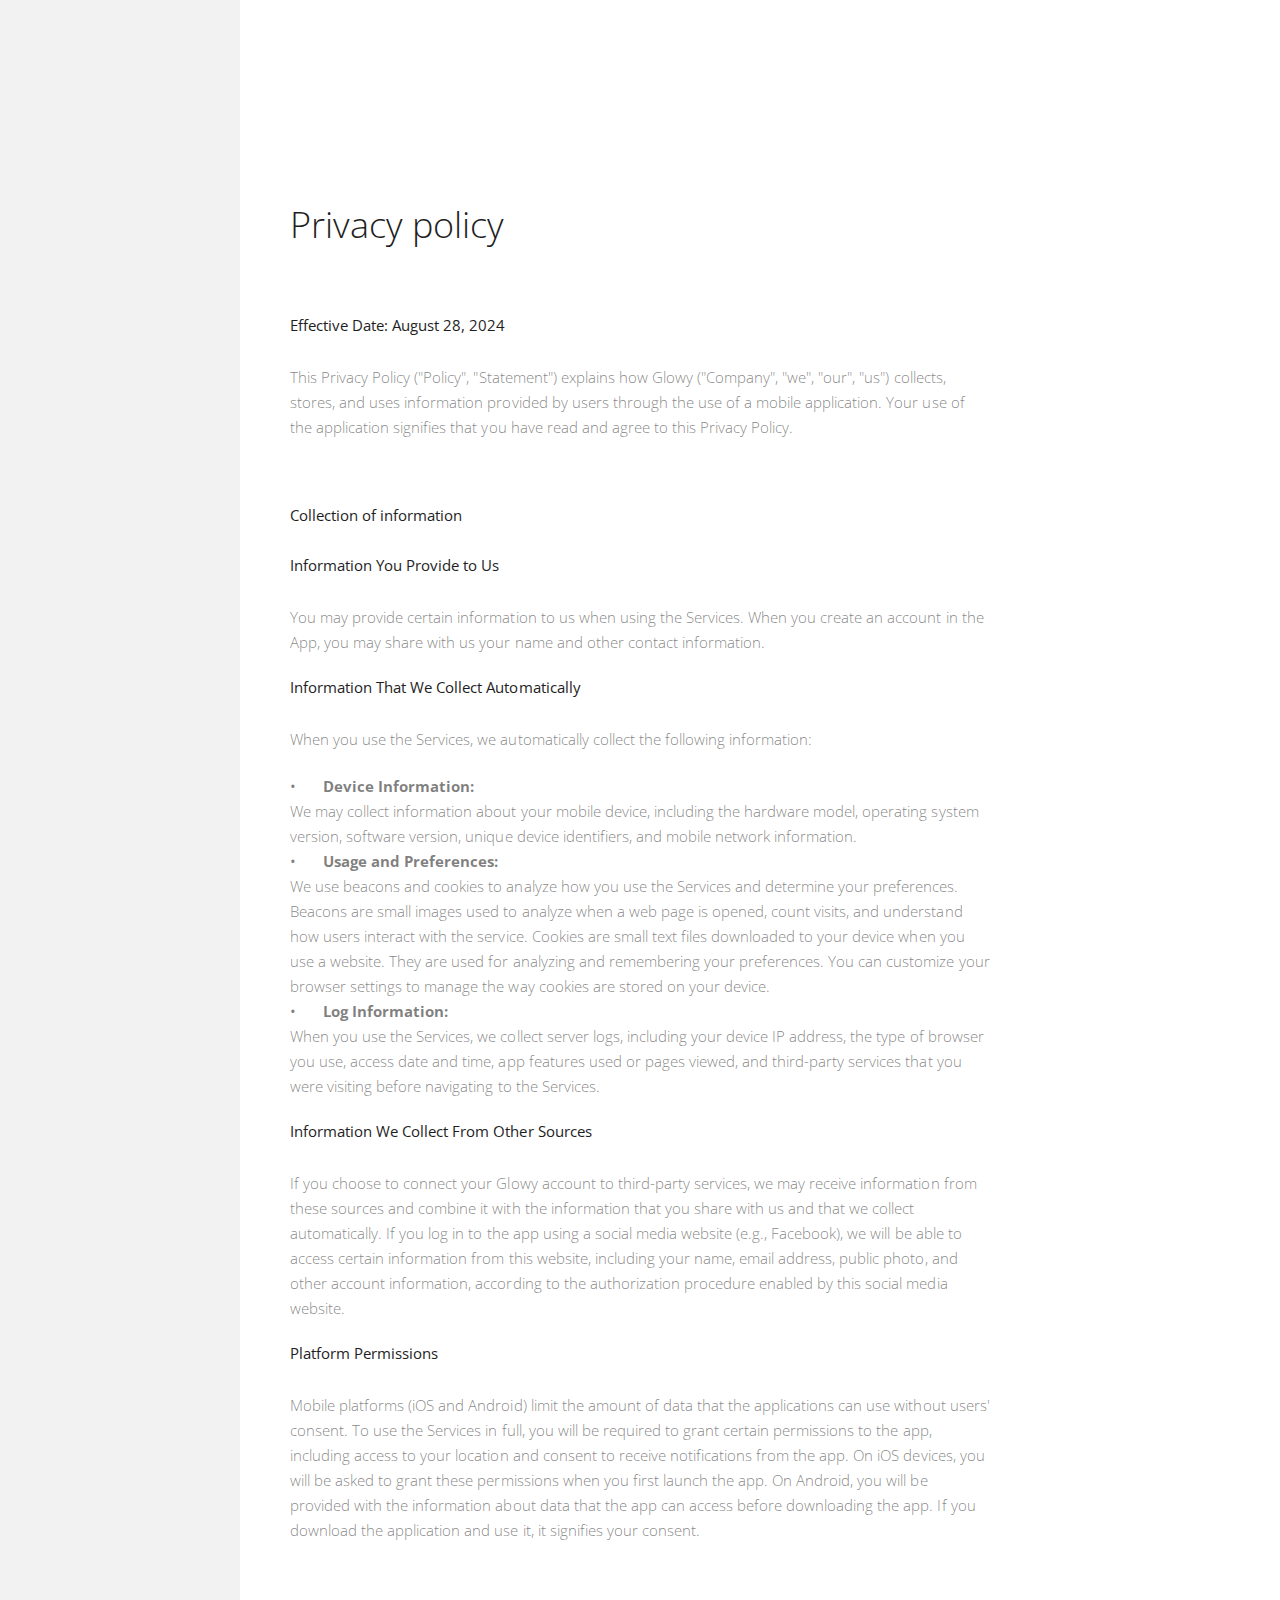
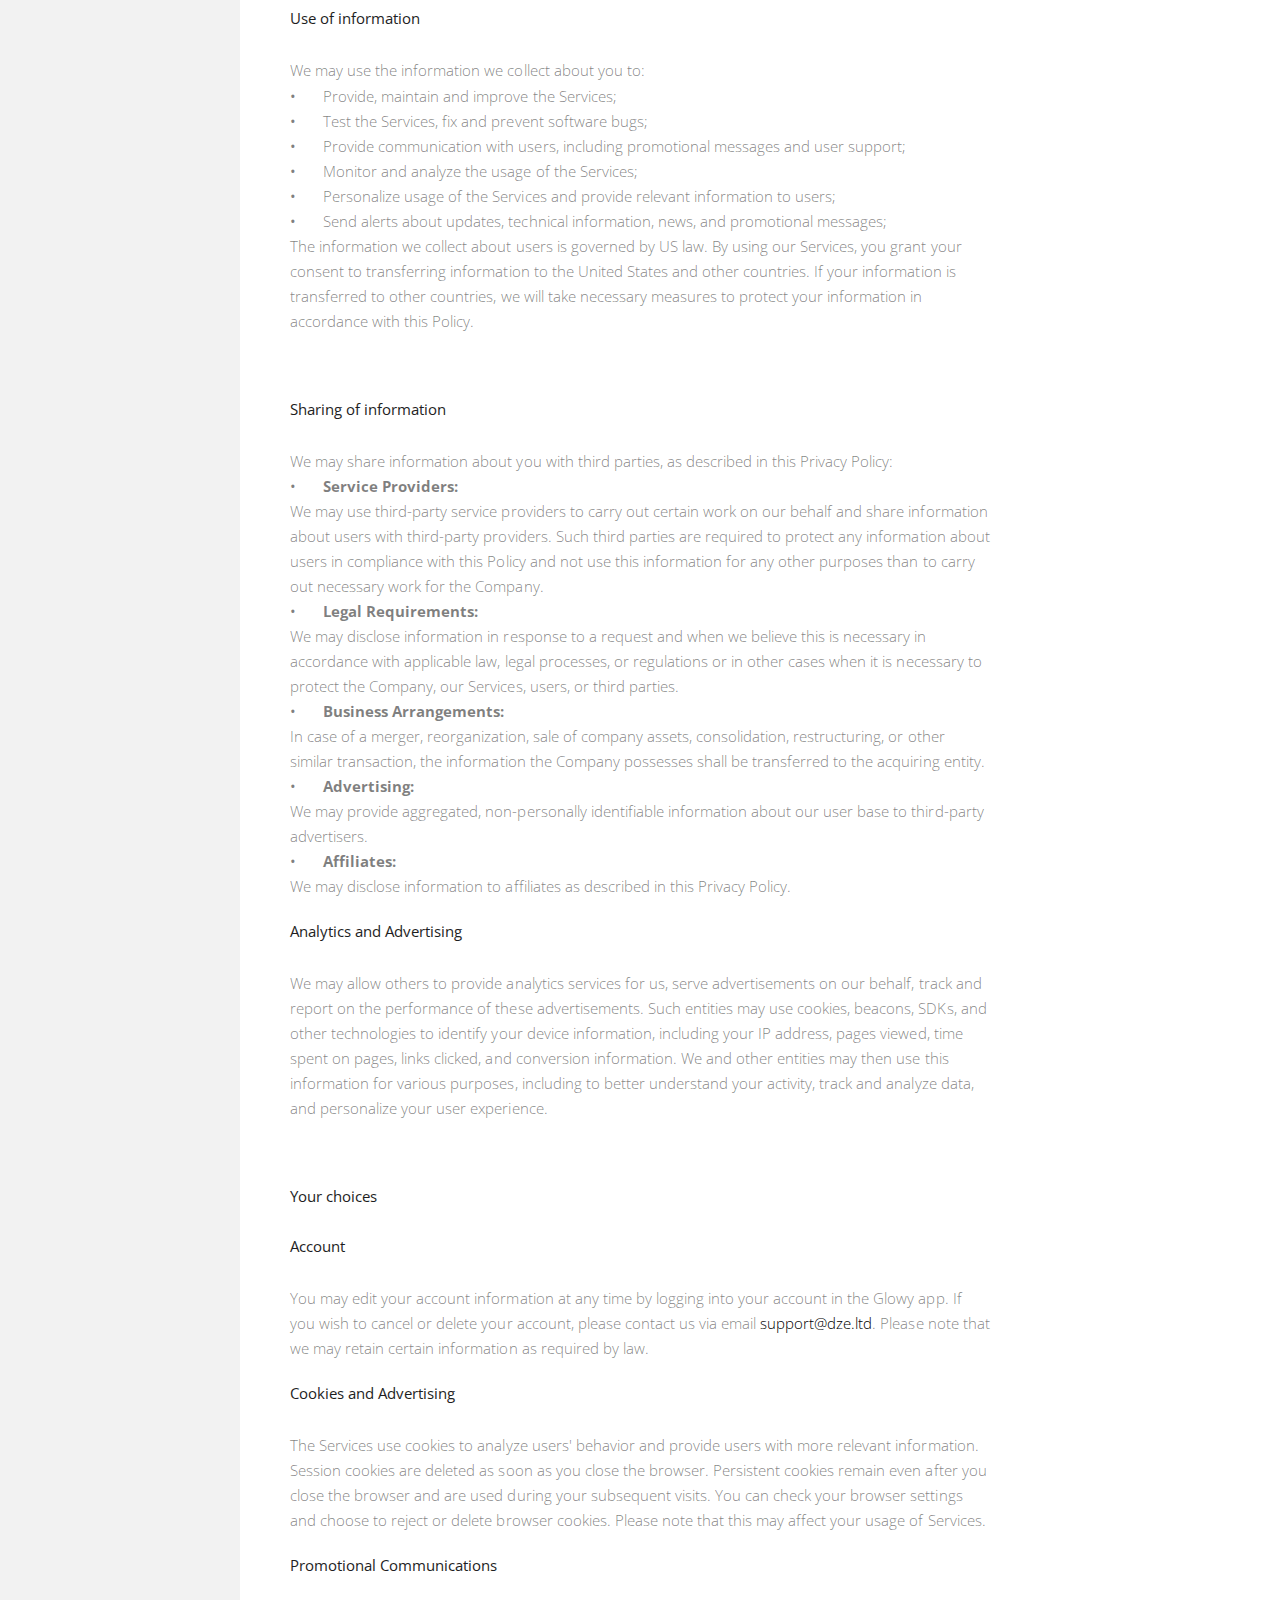
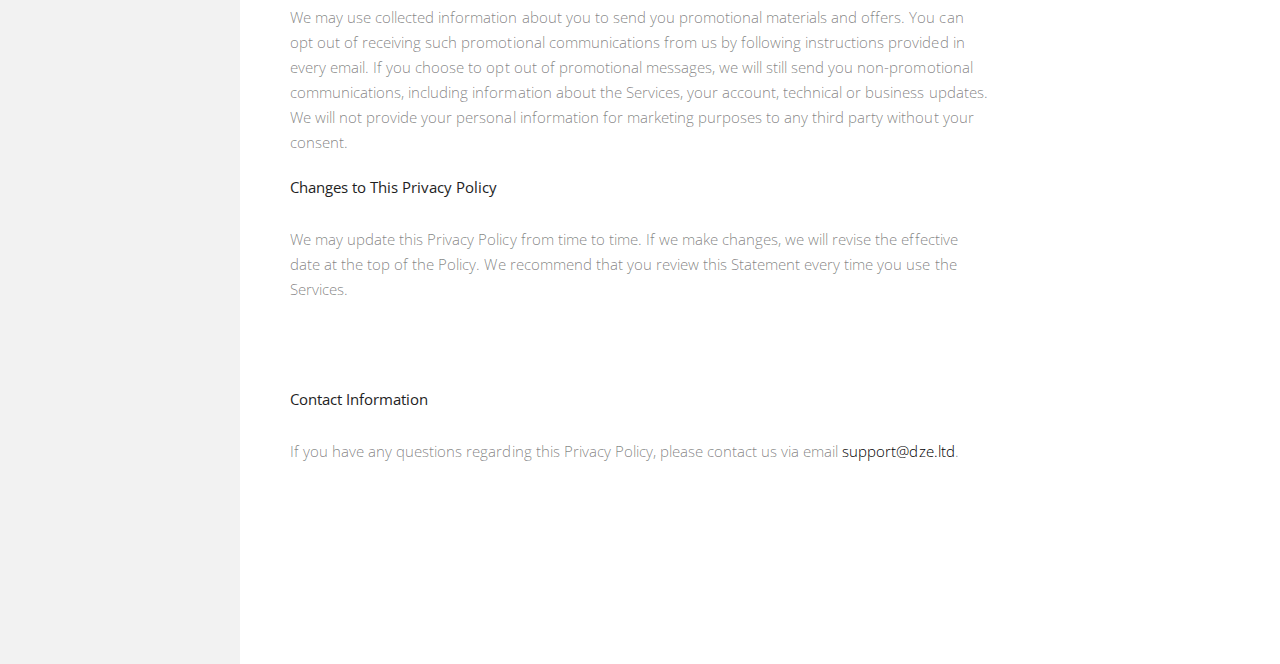
<file: glowy/policy.html>
<html lang="en"><head>
    <meta charset="UTF-8">
    <meta http-equiv="x-ua-compatible" content="ie=edge">
    <meta name="viewport" content="width=device-width, initial-scale=1.0, maximum-scale=1.0, minimum-scale=1.0, user-scalable=no, minimal-ui">
    <meta name="Description" content="This Privacy Policy explains how we collect, store and use information users provide through the use a mobile application Glowy.">
    <meta name="Keywords" content="Glowy, privacy policy">
    <title>Privacy policy | Glowy</title>
    <link rel="icon" type="image/png" href="/favicon.png">
    <style type="text/css">
        img {
          border: 0;
        }

        body:not(.main-page) {
          -webkit-box-orient: vertical;
          -webkit-box-direction: normal;
        }

        body {
          margin: 0;
        }

        article,
        header,
        section {
          display: block;
        }

        a {
          background: 0 0;
        }

        h1 {
          font-size: 2em;
          margin: .67em 0;
        }

        svg:not(:root) {
          overflow: hidden;
        }

        body,
        html {
          -webkit-box-sizing: border-box;
        }

        html {
          -ms-text-size-adjust: 100%;
          -webkit-text-size-adjust: 100%;
          background: #fff;
          font-family: 'Open Sans',sans-serif;
          letter-spacing: .001em;
          box-sizing: border-box;
        }

        body {
          min-width: 320px;
          box-sizing: border-box;
          -webkit-overflow-scrolling: auto;
        }

        body:not(.main-page) {
          display: -webkit-box;
          display: -ms-flexbox;
          display: flex;
          -ms-flex-direction: column;
          flex-direction: column;
          min-height: 100vh;
          padding-top: 0;
        }

        .page-content {
          -webkit-box-flex: 1;
          -ms-flex: 1 0 auto;
          flex: 1 0 auto;
        }

        .header .wrap {
          -ms-flex-direction: row;
          -webkit-box-orient: horizontal;
          -webkit-box-direction: normal;
          align-content: center;
        }

        .wrap {
          padding: 0 30px;
          margin: 0 auto;
        }

        .image-wrap {
          font-size: 0;
          line-height: 0;
        }

        @media screen and (max-width:768px) {
          .wrap {
            padding: 0 20px;
          }
        }

        .header {
          position: fixed;
          left: 0;
          right: 0;
          top: 0;
          padding: 25px 0;
          z-index: 2;
        }

        .header .logo {
          display: block;
          text-decoration: none;
          position: relative;
          z-index: 2;
        }

        .header .wrap {
          display: -webkit-box;
          display: -ms-flexbox;
          display: flex;
          flex-direction: row;
          -ms-flex-line-pack: center;
          -webkit-box-align: center;
          -ms-flex-align: center;
          align-items: center;
          -webkit-box-pack: justify;
          -ms-flex-pack: justify;
          justify-content: space-between;
          width: 100%;
          max-width: 1600px;
          margin: 0 auto;
          -webkit-box-sizing: border-box;
          box-sizing: border-box;
        }

        .header .contact-us,
        .header .sign-in {
          display: inline-block;
          vertical-align: top;
          height: 50px;
          text-decoration: none;
        }

        .header .go-dashboard {
          font-size: 0;
          position: relative;
          z-index: 2;
        }

        .header .sign-in {
          font-size: 13px;
          color: #FCC02E;
          text-align: center;
          border: 1px solid #FCC02E;
          padding: 15px 20px;
          -webkit-box-sizing: border-box;
          box-sizing: border-box;
          width: 120px;
          border-radius: 50px;
          line-height: 1.6;
          letter-spacing: .04em;
        }

        .header .contact-us {
          -webkit-box-sizing: border-box;
          box-sizing: border-box;
          border-radius: 50px;
          width: 50px;
          border: 1px solid #FCC02E;
          margin-right: 20px;
          position: relative;
        }

        .header .contact-us svg {
          position: absolute;
          left: 0;
          right: 0;
          top: 0;
          bottom: 0;
          margin: auto;
        }

        @media screen and (max-width:1600px) and (min-width:768px) {
          .inner-page .header {
            background: -o-linear-gradient(left,#f2f2f2 0,#f2f2f2 240px,#fff 240px,#fff);
            background: linear-gradient(to right,#f2f2f2 0,#f2f2f2 240px,#fff 240px,#fff);
          }
        }

        .inner-page .header .wrap {
          max-width: 1600px;
          margin: 0 auto;
        }

        @media screen and (max-width:768px) {
          .inner-page .header {
            position: relative;
          }

          .inner-page .header .wrap {
            -ms-flex-wrap: wrap;
            flex-wrap: wrap;
          }

          .inner-page .header .sign-in {
            font-size: 0;
            width: 50px;
            background: url(images/svg-icons/sign-in.svg) center center no-repeat;
          }
        }

        .inner-page-wrap {
          -webkit-box-orient: horizontal;
          -webkit-box-direction: normal;
        }

        @media screen and (max-width:1600px) and (min-width:768px) {
          .inner-page {
            background: -o-linear-gradient(left,#f2f2f2 0,#f2f2f2 240px,#fff 240px,#fff);
            background: linear-gradient(to right,#f2f2f2 0,#f2f2f2 240px,#fff 240px,#fff);
          }
        }

        .inner-page-wrap {
          width: 100%;
          max-width: 1600px;
          margin: 0 auto;
          display: -webkit-box;
          display: -ms-flexbox;
          display: flex;
          -ms-flex-direction: row;
          flex-direction: row;
          -webkit-box-pack: stretch;
          -ms-flex-pack: stretch;
          justify-content: stretch;
          min-height: 100vh;
          padding: 0 20px;
          -webkit-box-sizing: border-box;
          box-sizing: border-box;
        }

        .inner-page-wrap .navigation {
          min-width: 220px;
          width: 220px;
          background: #f2f2f2;
          -webkit-box-sizing: border-box;
          box-sizing: border-box;
        }

        .inner-page-wrap .mobile-active {
          display: none;
        }

        .inner-page-wrap .nav-wrapper {
          position: relative;
          right: 0;
          top: 0;
          max-width: 220px;
          -webkit-box-sizing: border-box;
          box-sizing: border-box;
          padding: 195px 40px 30px 0;
        }

        @media screen and (max-width:1675px) and (min-width:768px) {
          .inner-page-wrap .nav-wrapper {
            left: 30px;
          }
        }

        .inner-page-wrap .nav-wrapper ul {
          margin: 0;
          padding: 0;
          display: inline-block;
          vertical-align: top;
        }

        .inner-page-wrap .nav-wrapper li {
          list-style: none;
          margin-top: 20px;
        }

        .inner-page-wrap .nav-wrapper li:first-child {
          margin-top: 0;
        }

        .inner-page-wrap .nav-wrapper li.current-cat a {
          color: rgba(0,0,0,.3);
        }

        .inner-page-wrap .nav-wrapper a {
          font-size: 13px;
          color: #000;
          text-transform: uppercase;
          text-decoration: none;
          letter-spacing: .04em;
        }

        .inner-page-wrap .page-content {
          -webkit-box-flex: 1;
          -ms-flex: auto;
          flex: auto;
          padding: 0 20px;
        }

        .inner-page-wrap .page-content-wrapper {
          max-width: 700px;
          margin: 0 auto;
          padding-top: 200px;
          padding-bottom: 200px;
        }

        .inner-page-wrap h1 {
          margin: 0 0 65px;
          font-size: 36px;
          color: #fcc02e;
          line-height: 1.389;
          font-weight: 300;
        }

        .inner-page-wrap h2 {
          font-size: 15px;
          color: #000;
          font-weight: 400;
          margin: 0 0 30px;
        }

        .inner-page-wrap a {
          color: #000;
          text-decoration: none;
        }

        .inner-page-wrap h3,
        .inner-page-wrap p {
          font-size: 15px;
          color: rgba(0,0,0,.502);
          line-height: 1.668;
          margin: 0;
          font-weight: 300;
        }

        .inner-page-wrap section {
          margin-top: 65px;
        }

        .inner-page-wrap .custom-list {
          font-size: 15px;
          color: rgba(0,0,0,.502);
          line-height: 1.668;
          margin: 0;
          padding: 0;
        }

        .inner-page-wrap .custom-list li {
          list-style: none;
          color: rgba(0,0,0,.502);
          font-weight: 300;
        }

        .inner-page-wrap .custom-list li:before {
          content: "•";
          font-weight: 400;
          margin-right: 27px;
        }

        @media screen and (max-width:768px) {
          .inner-page-wrap {
            padding: 0;
            display: block;
          }

          .inner-page-wrap .navigation {
            position: relative;
            width: 100%;
            background: #fff;
          }

          .inner-page-wrap .nav-wrapper {
            width: 100%;
            padding: 0;
            max-width: 100%;
          }

          .inner-page-wrap .nav-wrapper ul {
            display: none;
            padding-top: 15px;
            padding-bottom: 15px;
          }

          .inner-page-wrap .nav-wrapper ul li a {
            padding: 0 20px;
          }

          .inner-page-wrap .mobile-active {
            display: block;
            font-size: 13px;
            color: #000;
            text-transform: uppercase;
            padding: 20px;
            position: relative;
            border-bottom: 1px solid #f2f2f2;
          }

          .inner-page-wrap .mobile-active:after {
            content: "";
            display: block;
            position: absolute;
            right: 20px;
            top: 0;
            bottom: 0;
            margin: auto;
            width: 9px;
            height: 5px;
            background: url(images/svg-icons/arrow.svg) center center no-repeat;
          }

          .inner-page-wrap .page-content {
            padding: 0 20px;
          }

          .inner-page-wrap .page-content-wrapper {
            padding-top: 40px;
            padding-bottom: 60px;
          }

          .inner-page-wrap .page-content-wrapper h1 {
            margin-bottom: 40px;
          }

          .inner-page-wrap .page-content-wrapper section {
            margin-top: 40px;
          }
        }

    </style>
    <link rel="stylesheet" href="style.min.css" as="style" onload="this.rel='stylesheet'">
    <noscript>&lt;link rel="stylesheet" href="style.min.css"&gt;</noscript>
    <link href="https://fonts.googleapis.com/css?family=Open+Sans:300,400,600" rel="stylesheet" as="style" onload="this.rel='stylesheet'">
    <noscript>&lt;link href="https://fonts.googleapis.com/css?family=Open+Sans:300,400,600" rel="stylesheet"&gt;</noscript>
</head>
<body class="inner-page">
<header class="header fixed">
</header>
<div class="inner-page-wrap">
    <div class="page-content">
        <article class="page-content-wrapper">
            <h1>Privacy policy</h1>
            <section id="privacy">
                <!-- <h1>
                    Privacy policy
                </h1> -->
                <h2>Effective Date: August 28, 2024</h2>
                <p>
                  This Privacy Policy ("Policy", "Statement") explains how Glowy ("Company", "we", "our", "us") collects, stores, and uses information provided by users through the use of a mobile application. Your use of the application signifies that you have read and agree to this Privacy Policy.
                </p>
            </section>
            <section id="collection">
                <h2>
                        Collection of information
                </h2>
                <h2>Information You Provide to Us</h2>
                <p>
                  You may provide certain information to us when using the Services. When you create an account in the App, you may share with us your name and other contact information.
                </p></br>
                <h2>
                    Information That We Collect Automatically
                </h2>
                <p>
                    When you use the Services, we automatically collect the following information:
                </p>
                </br>
                <ul class="custom-list">
                    <li><b>Device Information:</b></br>
                      We may collect information about your mobile device, including the hardware model, operating system version, software version, unique device identifiers, and mobile network information.
                    </li>
                    <li><b>Usage and Preferences:</b></br>
                      We use beacons and cookies to analyze how you use the Services and determine your preferences. Beacons are small images used to analyze when a web page is opened, count visits, and understand how users interact with the service. Cookies are small text files downloaded to your device when you use a website. They are used for analyzing and remembering your preferences. You can customize your browser settings to manage the way cookies are stored on your device.
                    </li>
                    <li><b>Log Information:</b></br> 
                      When you use the Services, we collect server logs, including your device IP address, the type of browser you use, access date and time, app features used or pages viewed, and third-party services that you were visiting before navigating to the Services.
                    </li>
                </ul>
              </br>
                <h2>
                    Information We Collect From Other Sources
                </h2>
                <p>
                  If you choose to connect your Glowy account to third-party services, we may receive information from these sources and combine it with the information that you share with us and that we collect automatically. If you log in to the app using a social media website (e.g., Facebook), we will be able to access certain information from this website, including your name, email address, public photo, and other account information, according to the authorization procedure enabled by this social media website.
                </p></br>
                <h2>
                    Platform Permissions
                </h2>
                <p>
                  Mobile platforms (iOS and Android) limit the amount of data that the applications can use without users' consent. To use the Services in full, you will be required to grant certain permissions to the app, including access to your location and consent to receive notifications from the app. On iOS devices, you will be asked to grant these permissions when you first launch the app. On Android, you will be provided with the information about data that the app can access before downloading the app. If you download the application and use it, it signifies your consent.
                </p>
            </section>
            <section id="use">
                <h2>
                    Use of information
                </h2>
                <p>
                    We may use the information we collect about you to:
                </p>
                <ul class="custom-list">
                    <li>Provide, maintain and improve the Services;</li>
                    <li>Test the Services, fix and prevent software bugs;</li>
                    <li>Provide communication with users, including promotional messages and user support;</li>
                    <li>Monitor and analyze the usage of the Services;</li>
                    <li>Personalize usage of the Services and provide relevant information to users;</li>
                    <li>Send alerts about updates, technical information, news, and promotional messages;</li>
                </ul>
                <p>
                  The information we collect about users is governed by US law. By using our Services, you grant your consent to transferring information to the United States and other countries. If your information is transferred to other countries, we will take necessary measures to protect your information in accordance with this Policy.
                </p>
            </section>
            <section id="sharing">
                <h2>
                    Sharing of information
                </h2>
                <p>
                    We may share information about you with third parties, as described in this Privacy Policy:
                </p>
                <ul class="custom-list">
                    <li><b>Service Providers:</b></br>
                      We may use third-party service providers to carry out certain work on our behalf and share information about users with third-party providers. Such third parties are required to protect any information about users in compliance with this Policy and not use this information for any other purposes than to carry out necessary work for the Company.
                    </li>
                    <li><b>Legal Requirements:</b></br>
                      We may disclose information in response to a request and when we believe this is necessary in accordance with applicable law, legal processes, or regulations or in other cases when it is necessary to protect the Company, our Services, users, or third parties.
                    </li>
                    <li><b>Business Arrangements:</b></br>
                      In case of a merger, reorganization, sale of company assets, consolidation, restructuring, or other similar transaction, the information the Company possesses shall be transferred to the acquiring entity.
                    </li>
                    <li><b>Advertising:</b></br>
                      We may provide aggregated, non-personally identifiable information about our user base to third-party advertisers.
                    </li>
                    <li><b>Affiliates:</b></br>
                      We may disclose information to affiliates as described in this Privacy Policy.
                    </li>
                </ul></br>
                <h2>
                    Analytics and Advertising
                </h2>
                <p>
                  We may allow others to provide analytics services for us, serve advertisements on our behalf, track and report on the performance of these advertisements. Such entities may use cookies, beacons, SDKs, and other technologies to identify your device information, including your IP address, pages viewed, time spent on pages, links clicked, and conversion information. We and other entities may then use this information for various purposes, including to better understand your activity, track and analyze data, and personalize your user experience.
                </p>
            </section>
            <section id="choices">
                <h2>
                    Your choices
                </h2>
                <h2>
                    Account
                </h2>
                <p>
                    You may edit your account information at any time by logging into your account in the Glowy app. 
                    If you wish to cancel or delete your
                    account, please contact us via email
                    <a href="mailto:support@dze.ltd">support@dze.ltd</a>. Please note that we may retain certain
                    information as required by law.
                </p></br>
                <h2>
                    Cookies and Advertising
                </h2>
                <p>
                  The Services use cookies to analyze users' behavior and provide users with more relevant information. Session cookies are deleted as soon as you close the browser. Persistent cookies remain even after you close the browser and are used during your subsequent visits. You can check your browser settings and choose to reject or delete browser cookies. Please note that this may affect your usage of Services.
                </p></br>
                <h2>
                    Promotional Communications
                </h2>
                <p>
                  We may use collected information about you to send you promotional materials and offers. You can opt out of receiving such promotional communications from us by following instructions provided in every email. If you choose to opt out of promotional messages, we will still send you non-promotional communications, including information about the Services, your account, technical or business updates. We will not provide your personal information for marketing purposes to any third party without your consent.
                </p></br>
                <h2>
                    Changes to This Privacy Policy
                </h2>
                <p>
                  We may update this Privacy Policy from time to time. If we make changes, we will revise the effective date at the top of the Policy. We recommend that you review this Statement every time you use the Services.
                </p></br>
            </section>
            <section id="contact">
                    <h2>
                            Contact Information
                    </h2>
                    <p>
                            If you have any questions regarding this Privacy Policy, please contact us via email
                            <a href="mailto:support@dze.ltd">support@dze.ltd</a>.
                    </p>
            </section>
        </article>

    </div>

</div>

</body></html>
</file>
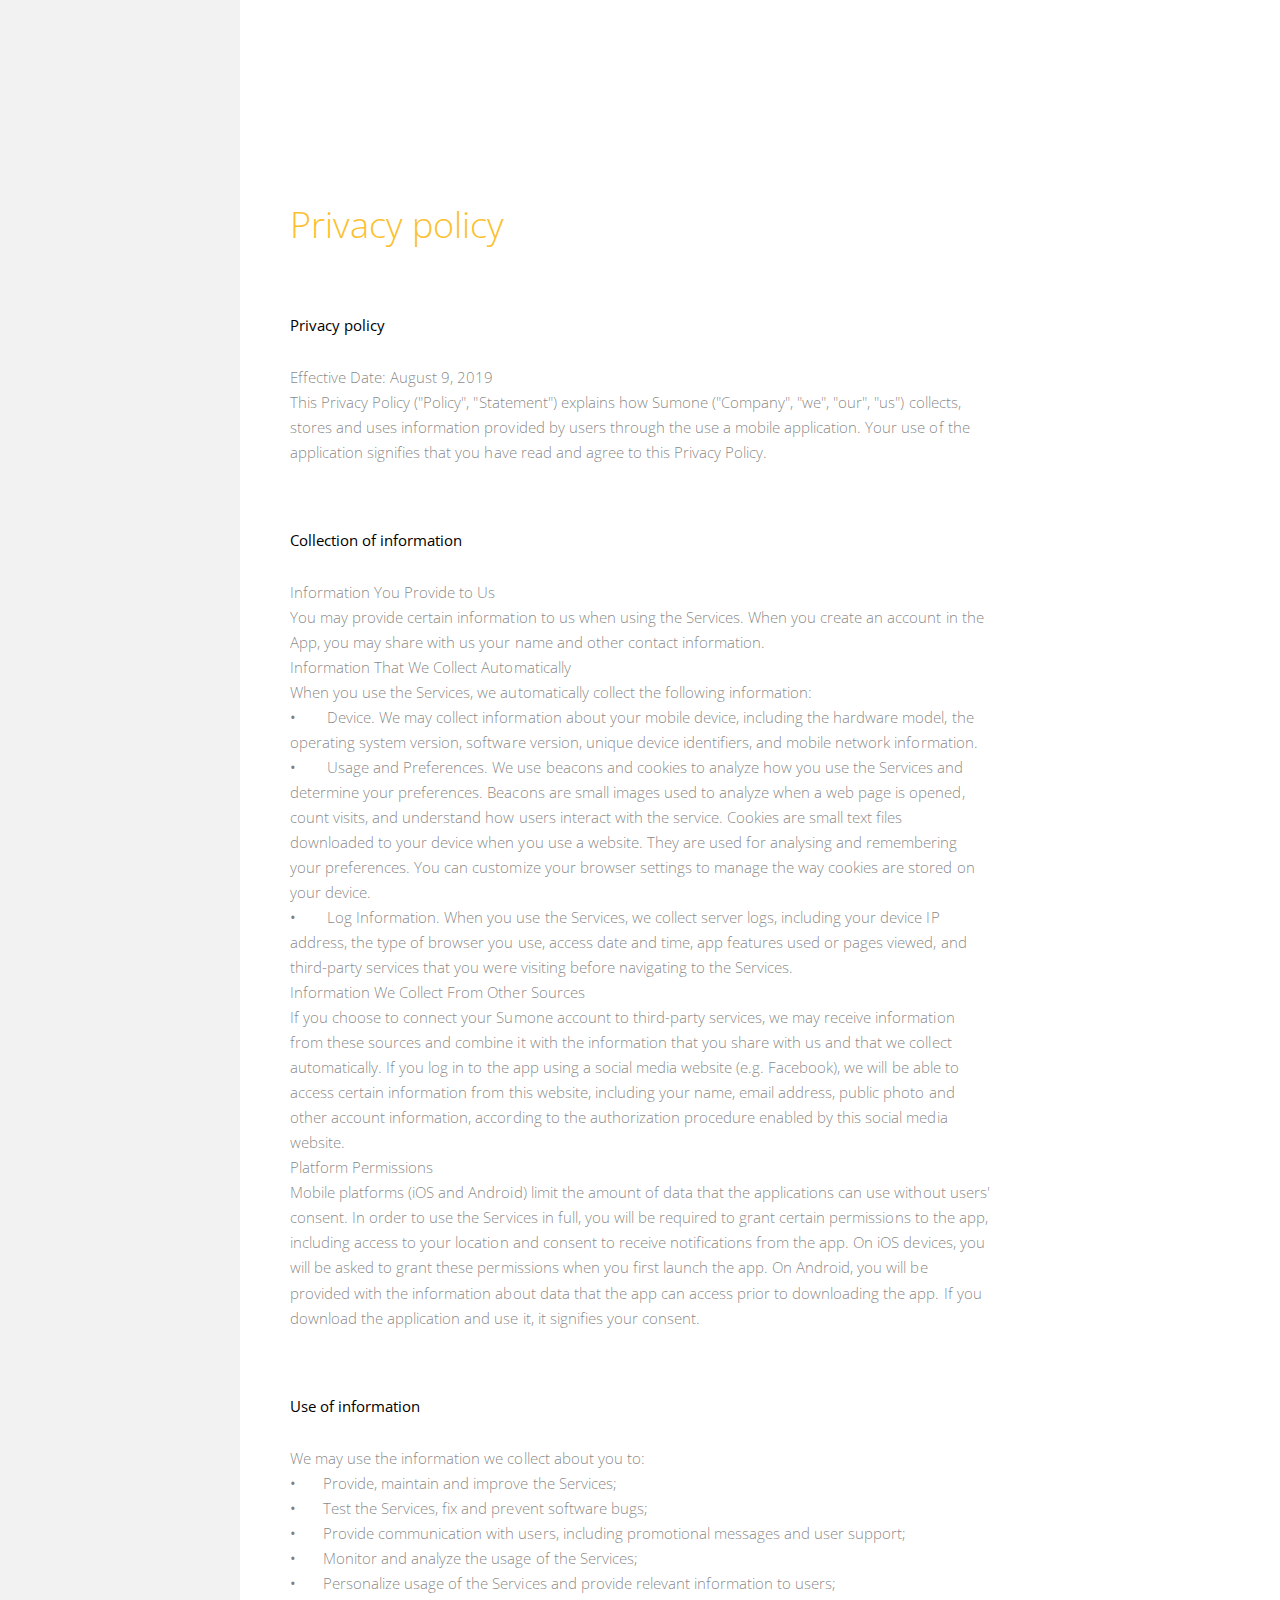
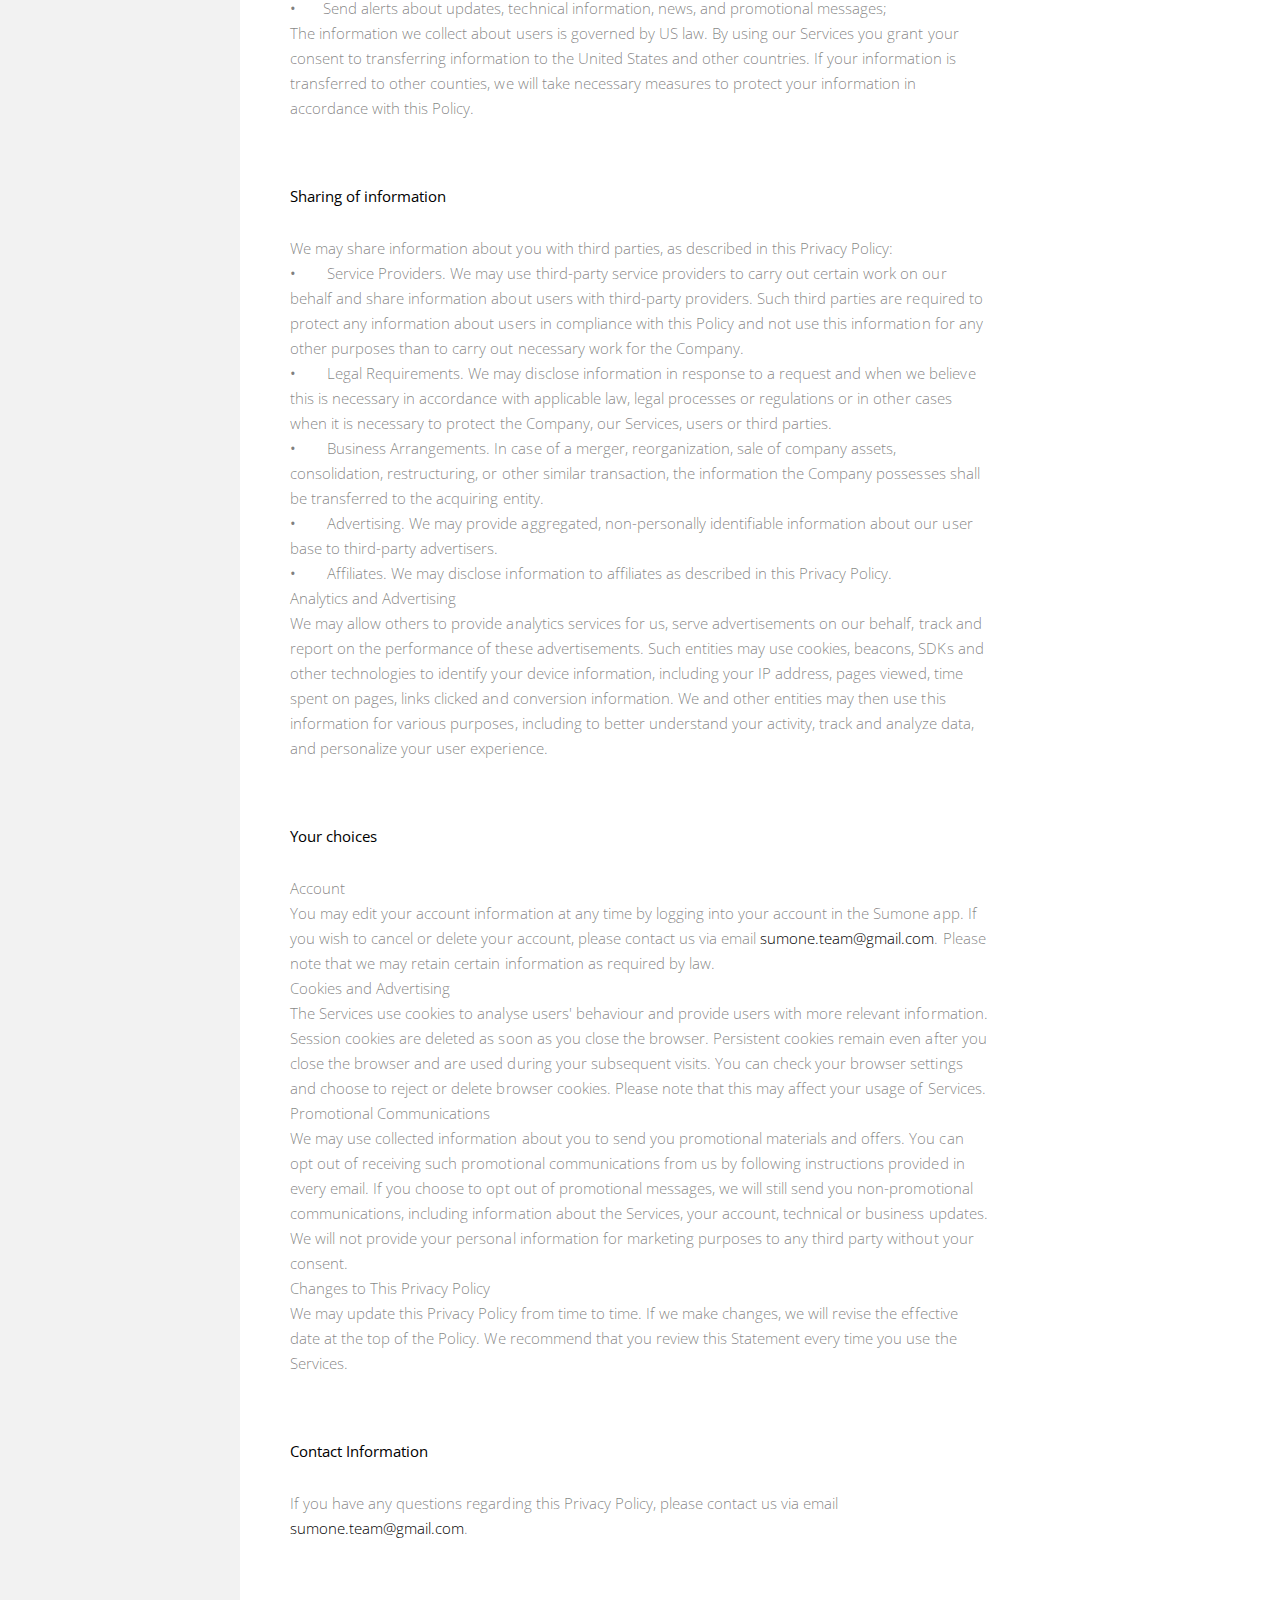
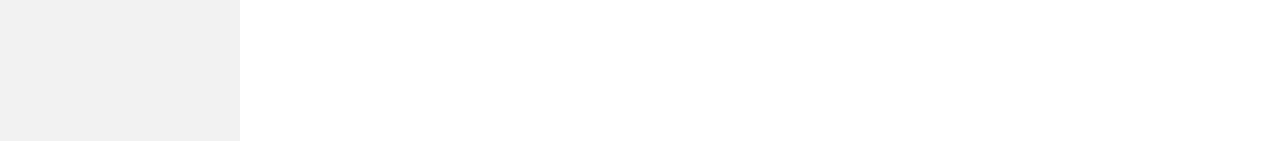
<file: sumone/policy.html>
<html lang="en"><head>
    <meta charset="UTF-8">
    <meta http-equiv="x-ua-compatible" content="ie=edge">
    <meta name="viewport" content="width=device-width, initial-scale=1.0, maximum-scale=1.0, minimum-scale=1.0, user-scalable=no, minimal-ui">
    <meta name="Description" content="This Privacy Policy explains how we collect, store and use information users provide through the use a mobile application Sumone.">
    <meta name="Keywords" content="sumone, privacy policy">
    <title>Privacy policy | Sumone</title>
    <link rel="icon" type="image/png" href="/favicon.png">
    <style type="text/css">
        img {
          border: 0;
        }

        body:not(.main-page) {
          -webkit-box-orient: vertical;
          -webkit-box-direction: normal;
        }

        body {
          margin: 0;
        }

        article,
        header,
        section {
          display: block;
        }

        a {
          background: 0 0;
        }

        h1 {
          font-size: 2em;
          margin: .67em 0;
        }

        svg:not(:root) {
          overflow: hidden;
        }

        body,
        html {
          -webkit-box-sizing: border-box;
        }

        html {
          -ms-text-size-adjust: 100%;
          -webkit-text-size-adjust: 100%;
          background: #fff;
          font-family: 'Open Sans',sans-serif;
          letter-spacing: .001em;
          box-sizing: border-box;
        }

        body {
          min-width: 320px;
          box-sizing: border-box;
          -webkit-overflow-scrolling: auto;
        }

        body:not(.main-page) {
          display: -webkit-box;
          display: -ms-flexbox;
          display: flex;
          -ms-flex-direction: column;
          flex-direction: column;
          min-height: 100vh;
          padding-top: 0;
        }

        .page-content {
          -webkit-box-flex: 1;
          -ms-flex: 1 0 auto;
          flex: 1 0 auto;
        }

        .header .wrap {
          -ms-flex-direction: row;
          -webkit-box-orient: horizontal;
          -webkit-box-direction: normal;
          align-content: center;
        }

        .wrap {
          padding: 0 30px;
          margin: 0 auto;
        }

        .image-wrap {
          font-size: 0;
          line-height: 0;
        }

        @media screen and (max-width:768px) {
          .wrap {
            padding: 0 20px;
          }
        }

        .header {
          position: fixed;
          left: 0;
          right: 0;
          top: 0;
          padding: 25px 0;
          z-index: 2;
        }

        .header .logo {
          display: block;
          text-decoration: none;
          position: relative;
          z-index: 2;
        }

        .header .wrap {
          display: -webkit-box;
          display: -ms-flexbox;
          display: flex;
          flex-direction: row;
          -ms-flex-line-pack: center;
          -webkit-box-align: center;
          -ms-flex-align: center;
          align-items: center;
          -webkit-box-pack: justify;
          -ms-flex-pack: justify;
          justify-content: space-between;
          width: 100%;
          max-width: 1600px;
          margin: 0 auto;
          -webkit-box-sizing: border-box;
          box-sizing: border-box;
        }

        .header .contact-us,
        .header .sign-in {
          display: inline-block;
          vertical-align: top;
          height: 50px;
          text-decoration: none;
        }

        .header .go-dashboard {
          font-size: 0;
          position: relative;
          z-index: 2;
        }

        .header .sign-in {
          font-size: 13px;
          color: #FCC02E;
          text-align: center;
          border: 1px solid #FCC02E;
          padding: 15px 20px;
          -webkit-box-sizing: border-box;
          box-sizing: border-box;
          width: 120px;
          border-radius: 50px;
          line-height: 1.6;
          letter-spacing: .04em;
        }

        .header .contact-us {
          -webkit-box-sizing: border-box;
          box-sizing: border-box;
          border-radius: 50px;
          width: 50px;
          border: 1px solid #FCC02E;
          margin-right: 20px;
          position: relative;
        }

        .header .contact-us svg {
          position: absolute;
          left: 0;
          right: 0;
          top: 0;
          bottom: 0;
          margin: auto;
        }

        @media screen and (max-width:1600px) and (min-width:768px) {
          .inner-page .header {
            background: -o-linear-gradient(left,#f2f2f2 0,#f2f2f2 240px,#fff 240px,#fff);
            background: linear-gradient(to right,#f2f2f2 0,#f2f2f2 240px,#fff 240px,#fff);
          }
        }

        .inner-page .header .wrap {
          max-width: 1600px;
          margin: 0 auto;
        }

        @media screen and (max-width:768px) {
          .inner-page .header {
            position: relative;
          }

          .inner-page .header .wrap {
            -ms-flex-wrap: wrap;
            flex-wrap: wrap;
          }

          .inner-page .header .sign-in {
            font-size: 0;
            width: 50px;
            background: url(images/svg-icons/sign-in.svg) center center no-repeat;
          }
        }

        .inner-page-wrap {
          -webkit-box-orient: horizontal;
          -webkit-box-direction: normal;
        }

        @media screen and (max-width:1600px) and (min-width:768px) {
          .inner-page {
            background: -o-linear-gradient(left,#f2f2f2 0,#f2f2f2 240px,#fff 240px,#fff);
            background: linear-gradient(to right,#f2f2f2 0,#f2f2f2 240px,#fff 240px,#fff);
          }
        }

        .inner-page-wrap {
          width: 100%;
          max-width: 1600px;
          margin: 0 auto;
          display: -webkit-box;
          display: -ms-flexbox;
          display: flex;
          -ms-flex-direction: row;
          flex-direction: row;
          -webkit-box-pack: stretch;
          -ms-flex-pack: stretch;
          justify-content: stretch;
          min-height: 100vh;
          padding: 0 20px;
          -webkit-box-sizing: border-box;
          box-sizing: border-box;
        }

        .inner-page-wrap .navigation {
          min-width: 220px;
          width: 220px;
          background: #f2f2f2;
          -webkit-box-sizing: border-box;
          box-sizing: border-box;
        }

        .inner-page-wrap .mobile-active {
          display: none;
        }

        .inner-page-wrap .nav-wrapper {
          position: relative;
          right: 0;
          top: 0;
          max-width: 220px;
          -webkit-box-sizing: border-box;
          box-sizing: border-box;
          padding: 195px 40px 30px 0;
        }

        @media screen and (max-width:1675px) and (min-width:768px) {
          .inner-page-wrap .nav-wrapper {
            left: 30px;
          }
        }

        .inner-page-wrap .nav-wrapper ul {
          margin: 0;
          padding: 0;
          display: inline-block;
          vertical-align: top;
        }

        .inner-page-wrap .nav-wrapper li {
          list-style: none;
          margin-top: 20px;
        }

        .inner-page-wrap .nav-wrapper li:first-child {
          margin-top: 0;
        }

        .inner-page-wrap .nav-wrapper li.current-cat a {
          color: rgba(0,0,0,.3);
        }

        .inner-page-wrap .nav-wrapper a {
          font-size: 13px;
          color: #000;
          text-transform: uppercase;
          text-decoration: none;
          letter-spacing: .04em;
        }

        .inner-page-wrap .page-content {
          -webkit-box-flex: 1;
          -ms-flex: auto;
          flex: auto;
          padding: 0 20px;
        }

        .inner-page-wrap .page-content-wrapper {
          max-width: 700px;
          margin: 0 auto;
          padding-top: 200px;
          padding-bottom: 200px;
        }

        .inner-page-wrap h1 {
          margin: 0 0 65px;
          font-size: 36px;
          color: #fcc02e;
          line-height: 1.389;
          font-weight: 300;
        }

        .inner-page-wrap h2 {
          font-size: 15px;
          color: #000;
          font-weight: 400;
          margin: 0 0 30px;
        }

        .inner-page-wrap a {
          color: #000;
          text-decoration: none;
        }

        .inner-page-wrap h3,
        .inner-page-wrap p {
          font-size: 15px;
          color: rgba(0,0,0,.502);
          line-height: 1.668;
          margin: 0;
          font-weight: 300;
        }

        .inner-page-wrap section {
          margin-top: 65px;
        }

        .inner-page-wrap .custom-list {
          font-size: 15px;
          color: rgba(0,0,0,.502);
          line-height: 1.668;
          margin: 0;
          padding: 0;
        }

        .inner-page-wrap .custom-list li {
          list-style: none;
          color: rgba(0,0,0,.502);
          font-weight: 300;
        }

        .inner-page-wrap .custom-list li:before {
          content: "•";
          font-weight: 400;
          margin-right: 27px;
        }

        @media screen and (max-width:768px) {
          .inner-page-wrap {
            padding: 0;
            display: block;
          }

          .inner-page-wrap .navigation {
            position: relative;
            width: 100%;
            background: #fff;
          }

          .inner-page-wrap .nav-wrapper {
            width: 100%;
            padding: 0;
            max-width: 100%;
          }

          .inner-page-wrap .nav-wrapper ul {
            display: none;
            padding-top: 15px;
            padding-bottom: 15px;
          }

          .inner-page-wrap .nav-wrapper ul li a {
            padding: 0 20px;
          }

          .inner-page-wrap .mobile-active {
            display: block;
            font-size: 13px;
            color: #000;
            text-transform: uppercase;
            padding: 20px;
            position: relative;
            border-bottom: 1px solid #f2f2f2;
          }

          .inner-page-wrap .mobile-active:after {
            content: "";
            display: block;
            position: absolute;
            right: 20px;
            top: 0;
            bottom: 0;
            margin: auto;
            width: 9px;
            height: 5px;
            background: url(images/svg-icons/arrow.svg) center center no-repeat;
          }

          .inner-page-wrap .page-content {
            padding: 0 20px;
          }

          .inner-page-wrap .page-content-wrapper {
            padding-top: 40px;
            padding-bottom: 60px;
          }

          .inner-page-wrap .page-content-wrapper h1 {
            margin-bottom: 40px;
          }

          .inner-page-wrap .page-content-wrapper section {
            margin-top: 40px;
          }
        }

    </style>
    <link rel="stylesheet" href="style.min.css" as="style" onload="this.rel='stylesheet'">
    <noscript>&lt;link rel="stylesheet" href="style.min.css"&gt;</noscript>
    <link href="https://fonts.googleapis.com/css?family=Open+Sans:300,400,600" rel="stylesheet" as="style" onload="this.rel='stylesheet'">
    <noscript>&lt;link href="https://fonts.googleapis.com/css?family=Open+Sans:300,400,600" rel="stylesheet"&gt;</noscript>
</head>
<body class="inner-page">
<header class="header fixed">
</header>
<div class="inner-page-wrap">
    <div class="page-content">
        <article class="page-content-wrapper">
            <h1>Privacy policy</h1>
            <section id="privacy">
                <h2>
                    Privacy policy
                </h2>
                <h3>Effective Date: August 9, 2019</h3>
                <p>
                    This Privacy Policy ("Policy", "Statement") explains how Sumone ("Company", "we", "our", "us") collects, 
                    stores and uses information provided by users through the use a mobile application. 
                    Your use of the application signifies that you have read and agree to this Privacy Policy.
                </p>
            </section>
            <section id="collection">
                <h2>
                        Collection of information
                </h2>
                <h3>Information You Provide to Us</h3>
                <p>
                    You may provide certain information to us when using the Services. 
                    When you create an account in the App, you may share with us your name and other contact information.
                </p>
                <h3>
                    Information That We Collect Automatically
                </h3>
                <p>
                    When you use the Services, we automatically collect the following information:
                </p>
                <ul class="custom-list">
                    <li>
                        Device. We may collect information about your mobile device, including the hardware model, the
                        operating system version, software version, unique device identifiers, and mobile network
                        information.
                    </li>
                    <li>
                        Usage and Preferences. We use beacons and cookies to analyze how you use the Services and
                        determine
                        your preferences. Beacons are small images used to analyze when a web page is opened, count
                        visits,
                        and understand how users interact with the service. Cookies are small text files downloaded to
                        your
                        device when you use a website. They are used for analysing and remembering your preferences. You
                        can
                        customize your browser settings to manage the way cookies are stored on your device.
                    </li>
                    <li>
                        Log Information. When you use the Services, we collect server logs, including your device IP
                        address, the type of browser you use, access date and time, app features used or pages viewed,
                        and
                        third-party services that you were visiting before navigating to the Services.
                    </li>
                </ul>
                <h3>
                    Information We Collect From Other Sources
                </h3>
                <p>
                    If you choose to connect your Sumone account to third-party services, we may receive information
                    from
                    these sources and combine it with the information that you share with us and that we collect
                    automatically. If you log in to the app using a social media website (e.g. Facebook), we will be
                    able to
                    access certain information from this website, including your name, email address, public photo and
                    other
                    account information, according to the authorization procedure enabled by this social media website.
                </p>
                <h3>
                    Platform Permissions
                </h3>
                <p>
                    Mobile platforms (iOS and Android) limit the amount of data that the applications can use without
                    users'
                    consent. In order to use the Services in full, you will be required to grant certain permissions to
                    the
                    app, including access to your location and consent to receive notifications from the app. On iOS
                    devices, you will be asked to grant these permissions when you first launch the app. On Android, you
                    will be provided with the information about data that the app can access prior to downloading the
                    app.
                    If you download the application and use it, it signifies your consent.
                </p>
            </section>
            <section id="use">
                <h2>
                    Use of information
                </h2>
                <p>
                    We may use the information we collect about you to:
                </p>
                <ul class="custom-list">
                    <li>Provide, maintain and improve the Services;</li>
                    <li>Test the Services, fix and prevent software bugs;</li>
                    <li>Provide communication with users, including promotional messages and user support;</li>
                    <li>Monitor and analyze the usage of the Services;</li>
                    <li>Personalize usage of the Services and provide relevant information to users;</li>
                    <li>Send alerts about updates, technical information, news, and promotional messages;</li>
                </ul>
                <p>
                    The information we collect about users is governed by US law. By using our Services you grant your
                    consent to transferring information to the United States and other countries. If your information is
                    transferred to other counties, we will take necessary measures to protect your information in
                    accordance
                    with this Policy.
                </p>
            </section>
            <section id="sharing">
                <h2>
                    Sharing of information
                </h2>
                <p>
                    We may share information about you with third parties, as described in this Privacy Policy:
                </p>
                <ul class="custom-list">
                    <li>
                        Service Providers. We may use third-party service providers to carry out certain work on our
                        behalf
                        and share information about users with third-party providers. Such third parties are required to
                        protect any information about users in compliance with this Policy and not use this information
                        for
                        any other purposes than to carry out necessary work for the Company.
                    </li>
                    <li>
                        Legal Requirements. We may disclose information in response to a request and when we believe
                        this is
                        necessary in accordance with applicable law, legal processes or regulations or in other cases
                        when
                        it is necessary to protect the Company, our Services, users or third parties.
                    </li>
                    <li>
                        Business Arrangements. In case of a merger, reorganization, sale of company assets,
                        consolidation,
                        restructuring, or other similar transaction, the information the Company possesses shall be
                        transferred to the acquiring entity.
                    </li>
                    <li>
                        Advertising. We may provide aggregated, non-personally identifiable information about our user
                        base
                        to third-party advertisers.
                    </li>
                    <li>
                        Affiliates. We may disclose information to affiliates as described in this Privacy Policy.
                    </li>
                </ul>
                <h3>
                    Analytics and Advertising
                </h3>
                <p>
                    We may allow others to provide analytics services for us, serve advertisements on our behalf, track
                    and
                    report on the performance of these advertisements. Such entities may use cookies, beacons, SDKs and
                    other technologies to identify your device information, including your IP address, pages viewed,
                    time
                    spent on pages, links clicked and conversion information. We and other entities may then use this
                    information for various purposes, including to better understand your activity, track and analyze
                    data,
                    and personalize your user experience.
                </p>
            </section>
            <section id="choices">
                <h2>
                    Your choices
                </h2>
                <h3>
                    Account
                </h3>
                <p>
                    You may edit your account information at any time by logging into your account in the Sumone app. 
                    If you wish to cancel or delete your
                    account, please contact us via email
                    <a href="mailto:sumone.team@gmail.com">sumone.team@gmail.com</a>. Please note that we may retain certain
                    information as required by law.
                </p>
                <h3>
                    Cookies and Advertising
                </h3>
                <p>
                    The Services use cookies to analyse users' behaviour and provide users with more relevant
                    information.
                    Session cookies are deleted as soon as you close the browser. Persistent cookies remain even after
                    you
                    close the browser and are used during your subsequent visits. You can check your browser settings
                    and
                    choose to reject or delete browser cookies. Please note that this may affect your usage of Services.
                </p>
                <h3>
                    Promotional Communications
                </h3>
                <p>
                    We may use collected information about you to send you promotional materials and offers. You can opt
                    out
                    of receiving such promotional communications from us by following instructions provided in every
                    email.
                    If you choose to opt out of promotional messages, we will still send you non-promotional
                    communications,
                    including information about the Services, your account, technical or business updates. We will not
                    provide your personal information for marketing purposes to any third party without your consent.
                </p>
                <h3>
                    Changes to This Privacy Policy
                </h3>
                <p>
                    We may update this Privacy Policy from time to time. If we make changes, we will revise the
                    effective
                    date at the top of the Policy. We recommend that you review this Statement every time you use the
                    Services.
                </p>
            </section>
            <section id="contact">
                    <h2>
                            Contact Information
                    </h2>
                    <p>
                            If you have any questions regarding this Privacy Policy, please contact us via email
                            <a href="mailto:sumone.team@gmail.com">sumone.team@gmail.com</a>.
                    </p>
            </section>
        </article>

    </div>

</div>

</body></html>
</file>
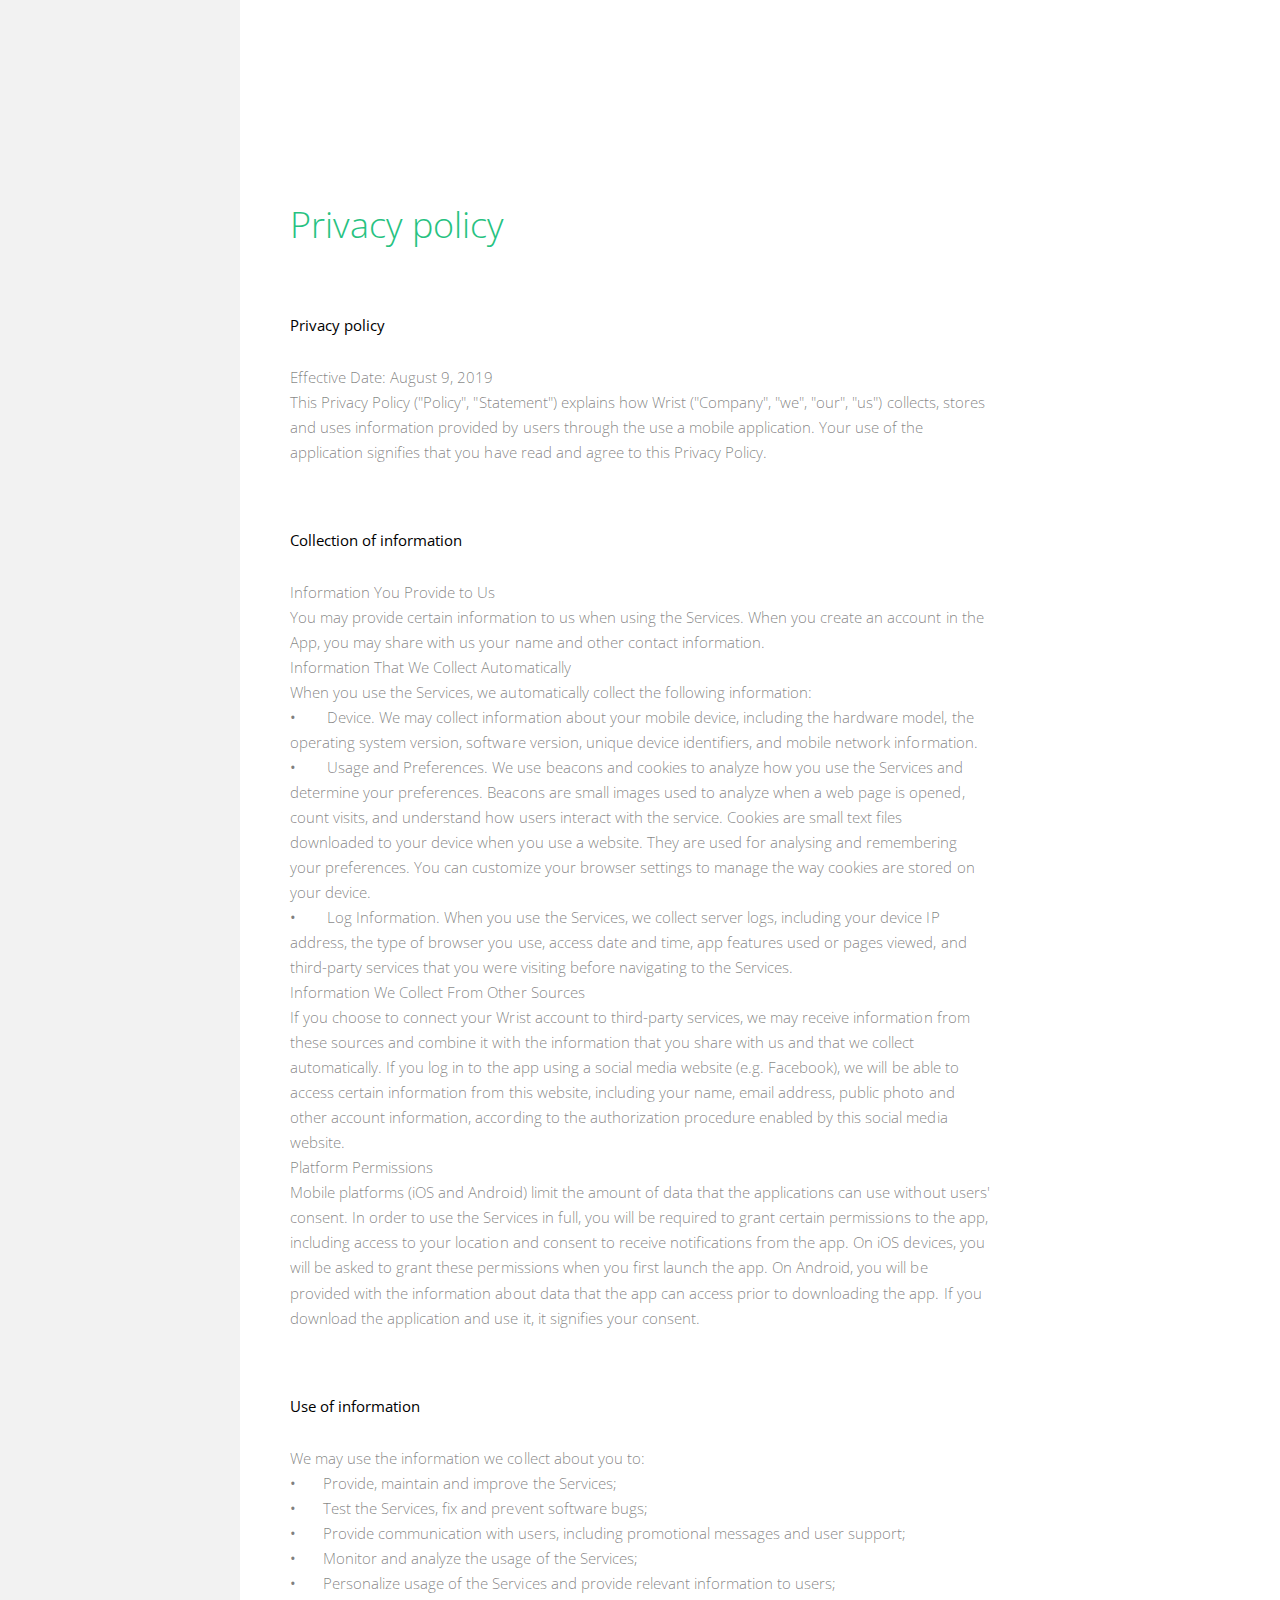
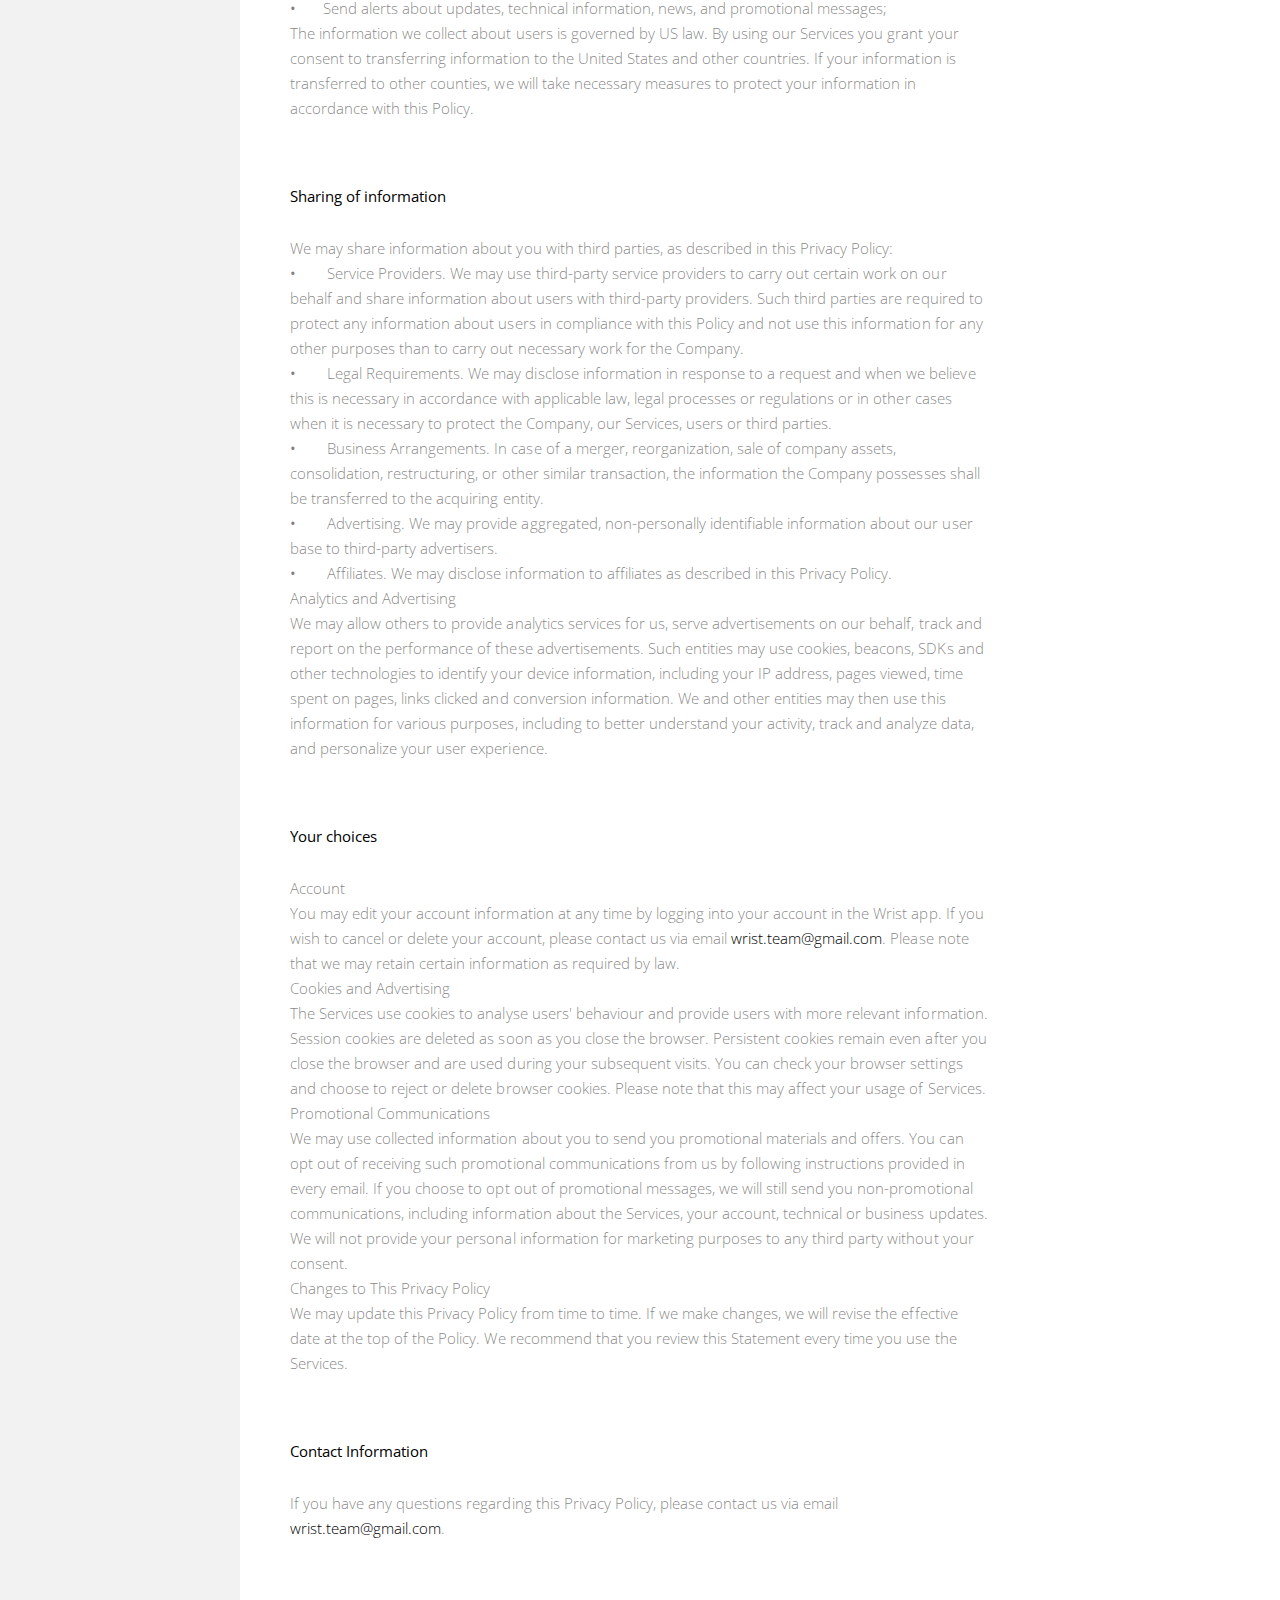
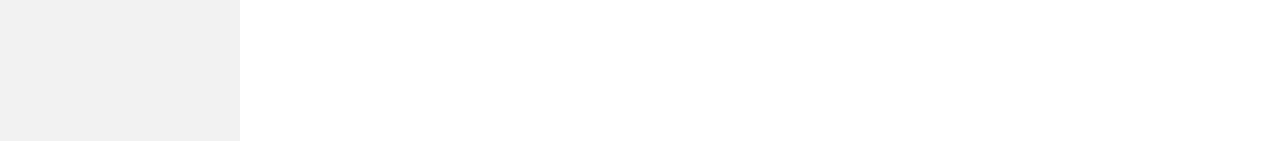
<file: wrist/policy.html>
<html lang="en"><head>
    <meta charset="UTF-8">
    <meta http-equiv="x-ua-compatible" content="ie=edge">
    <meta name="viewport" content="width=device-width, initial-scale=1.0, maximum-scale=1.0, minimum-scale=1.0, user-scalable=no, minimal-ui">
    <meta name="Description" content="This Privacy Policy explains how we collect, store and use information users provide through the use a mobile application Wrist.">
    <meta name="Keywords" content="Wrist, privacy policy">
    <title>Privacy policy | Wrist</title>
    <link rel="icon" type="image/png" href="/favicon.png">
    <style type="text/css">
        img {
          border: 0;
        }

        body:not(.main-page) {
          -webkit-box-orient: vertical;
          -webkit-box-direction: normal;
        }

        body {
          margin: 0;
        }

        article,
        header,
        section {
          display: block;
        }

        a {
          background: 0 0;
        }

        h1 {
          font-size: 2em;
          margin: .67em 0;
        }

        svg:not(:root) {
          overflow: hidden;
        }

        body,
        html {
          -webkit-box-sizing: border-box;
        }

        html {
          -ms-text-size-adjust: 100%;
          -webkit-text-size-adjust: 100%;
          background: #fff;
          font-family: 'Open Sans',sans-serif;
          letter-spacing: .001em;
          box-sizing: border-box;
        }

        body {
          min-width: 320px;
          box-sizing: border-box;
          -webkit-overflow-scrolling: auto;
        }

        body:not(.main-page) {
          display: -webkit-box;
          display: -ms-flexbox;
          display: flex;
          -ms-flex-direction: column;
          flex-direction: column;
          min-height: 100vh;
          padding-top: 0;
        }

        .page-content {
          -webkit-box-flex: 1;
          -ms-flex: 1 0 auto;
          flex: 1 0 auto;
        }

        .header .wrap {
          -ms-flex-direction: row;
          -webkit-box-orient: horizontal;
          -webkit-box-direction: normal;
          align-content: center;
        }

        .wrap {
          padding: 0 30px;
          margin: 0 auto;
        }

        .image-wrap {
          font-size: 0;
          line-height: 0;
        }

        @media screen and (max-width:768px) {
          .wrap {
            padding: 0 20px;
          }
        }

        .header {
          position: fixed;
          left: 0;
          right: 0;
          top: 0;
          padding: 25px 0;
          z-index: 2;
        }

        .header .logo {
          display: block;
          text-decoration: none;
          position: relative;
          z-index: 2;
        }

        .header .wrap {
          display: -webkit-box;
          display: -ms-flexbox;
          display: flex;
          flex-direction: row;
          -ms-flex-line-pack: center;
          -webkit-box-align: center;
          -ms-flex-align: center;
          align-items: center;
          -webkit-box-pack: justify;
          -ms-flex-pack: justify;
          justify-content: space-between;
          width: 100%;
          max-width: 1600px;
          margin: 0 auto;
          -webkit-box-sizing: border-box;
          box-sizing: border-box;
        }

        .header .contact-us,
        .header .sign-in {
          display: inline-block;
          vertical-align: top;
          height: 50px;
          text-decoration: none;
        }

        .header .go-dashboard {
          font-size: 0;
          position: relative;
          z-index: 2;
        }

        .header .sign-in {
          font-size: 13px;
          color: #FCC02E;
          text-align: center;
          border: 1px solid #FCC02E;
          padding: 15px 20px;
          -webkit-box-sizing: border-box;
          box-sizing: border-box;
          width: 120px;
          border-radius: 50px;
          line-height: 1.6;
          letter-spacing: .04em;
        }

        .header .contact-us {
          -webkit-box-sizing: border-box;
          box-sizing: border-box;
          border-radius: 50px;
          width: 50px;
          border: 1px solid #FCC02E;
          margin-right: 20px;
          position: relative;
        }

        .header .contact-us svg {
          position: absolute;
          left: 0;
          right: 0;
          top: 0;
          bottom: 0;
          margin: auto;
        }

        @media screen and (max-width:1600px) and (min-width:768px) {
          .inner-page .header {
            background: -o-linear-gradient(left,#f2f2f2 0,#f2f2f2 240px,#fff 240px,#fff);
            background: linear-gradient(to right,#f2f2f2 0,#f2f2f2 240px,#fff 240px,#fff);
          }
        }

        .inner-page .header .wrap {
          max-width: 1600px;
          margin: 0 auto;
        }

        @media screen and (max-width:768px) {
          .inner-page .header {
            position: relative;
          }

          .inner-page .header .wrap {
            -ms-flex-wrap: wrap;
            flex-wrap: wrap;
          }

          .inner-page .header .sign-in {
            font-size: 0;
            width: 50px;
            background: url(images/svg-icons/sign-in.svg) center center no-repeat;
          }
        }

        .inner-page-wrap {
          -webkit-box-orient: horizontal;
          -webkit-box-direction: normal;
        }

        @media screen and (max-width:1600px) and (min-width:768px) {
          .inner-page {
            background: -o-linear-gradient(left,#f2f2f2 0,#f2f2f2 240px,#fff 240px,#fff);
            background: linear-gradient(to right,#f2f2f2 0,#f2f2f2 240px,#fff 240px,#fff);
          }
        }

        .inner-page-wrap {
          width: 100%;
          max-width: 1600px;
          margin: 0 auto;
          display: -webkit-box;
          display: -ms-flexbox;
          display: flex;
          -ms-flex-direction: row;
          flex-direction: row;
          -webkit-box-pack: stretch;
          -ms-flex-pack: stretch;
          justify-content: stretch;
          min-height: 100vh;
          padding: 0 20px;
          -webkit-box-sizing: border-box;
          box-sizing: border-box;
        }

        .inner-page-wrap .navigation {
          min-width: 220px;
          width: 220px;
          background: #f2f2f2;
          -webkit-box-sizing: border-box;
          box-sizing: border-box;
        }

        .inner-page-wrap .mobile-active {
          display: none;
        }

        .inner-page-wrap .nav-wrapper {
          position: relative;
          right: 0;
          top: 0;
          max-width: 220px;
          -webkit-box-sizing: border-box;
          box-sizing: border-box;
          padding: 195px 40px 30px 0;
        }

        @media screen and (max-width:1675px) and (min-width:768px) {
          .inner-page-wrap .nav-wrapper {
            left: 30px;
          }
        }

        .inner-page-wrap .nav-wrapper ul {
          margin: 0;
          padding: 0;
          display: inline-block;
          vertical-align: top;
        }

        .inner-page-wrap .nav-wrapper li {
          list-style: none;
          margin-top: 20px;
        }

        .inner-page-wrap .nav-wrapper li:first-child {
          margin-top: 0;
        }

        .inner-page-wrap .nav-wrapper li.current-cat a {
          color: rgba(0,0,0,.3);
        }

        .inner-page-wrap .nav-wrapper a {
          font-size: 13px;
          color: #000;
          text-transform: uppercase;
          text-decoration: none;
          letter-spacing: .04em;
        }

        .inner-page-wrap .page-content {
          -webkit-box-flex: 1;
          -ms-flex: auto;
          flex: auto;
          padding: 0 20px;
        }

        .inner-page-wrap .page-content-wrapper {
          max-width: 700px;
          margin: 0 auto;
          padding-top: 200px;
          padding-bottom: 200px;
        }

        .inner-page-wrap h1 {
          margin: 0 0 65px;
          font-size: 36px;
          color: #fcc02e;
          line-height: 1.389;
          font-weight: 300;
        }

        .inner-page-wrap h2 {
          font-size: 15px;
          color: #000;
          font-weight: 400;
          margin: 0 0 30px;
        }

        .inner-page-wrap a {
          color: #000;
          text-decoration: none;
        }

        .inner-page-wrap h3,
        .inner-page-wrap p {
          font-size: 15px;
          color: rgba(0,0,0,.502);
          line-height: 1.668;
          margin: 0;
          font-weight: 300;
        }

        .inner-page-wrap section {
          margin-top: 65px;
        }

        .inner-page-wrap .custom-list {
          font-size: 15px;
          color: rgba(0,0,0,.502);
          line-height: 1.668;
          margin: 0;
          padding: 0;
        }

        .inner-page-wrap .custom-list li {
          list-style: none;
          color: rgba(0,0,0,.502);
          font-weight: 300;
        }

        .inner-page-wrap .custom-list li:before {
          content: "•";
          font-weight: 400;
          margin-right: 27px;
        }

        @media screen and (max-width:768px) {
          .inner-page-wrap {
            padding: 0;
            display: block;
          }

          .inner-page-wrap .navigation {
            position: relative;
            width: 100%;
            background: #fff;
          }

          .inner-page-wrap .nav-wrapper {
            width: 100%;
            padding: 0;
            max-width: 100%;
          }

          .inner-page-wrap .nav-wrapper ul {
            display: none;
            padding-top: 15px;
            padding-bottom: 15px;
          }

          .inner-page-wrap .nav-wrapper ul li a {
            padding: 0 20px;
          }

          .inner-page-wrap .mobile-active {
            display: block;
            font-size: 13px;
            color: #000;
            text-transform: uppercase;
            padding: 20px;
            position: relative;
            border-bottom: 1px solid #f2f2f2;
          }

          .inner-page-wrap .mobile-active:after {
            content: "";
            display: block;
            position: absolute;
            right: 20px;
            top: 0;
            bottom: 0;
            margin: auto;
            width: 9px;
            height: 5px;
            background: url(images/svg-icons/arrow.svg) center center no-repeat;
          }

          .inner-page-wrap .page-content {
            padding: 0 20px;
          }

          .inner-page-wrap .page-content-wrapper {
            padding-top: 40px;
            padding-bottom: 60px;
          }

          .inner-page-wrap .page-content-wrapper h1 {
            margin-bottom: 40px;
          }

          .inner-page-wrap .page-content-wrapper section {
            margin-top: 40px;
          }
        }

    </style>
    <link rel="stylesheet" href="style.min.css" as="style" onload="this.rel='stylesheet'">
    <noscript>&lt;link rel="stylesheet" href="style.min.css"&gt;</noscript>
    <link href="https://fonts.googleapis.com/css?family=Open+Sans:300,400,600" rel="stylesheet" as="style" onload="this.rel='stylesheet'">
    <noscript>&lt;link href="https://fonts.googleapis.com/css?family=Open+Sans:300,400,600" rel="stylesheet"&gt;</noscript>
</head>
<body class="inner-page">
<header class="header fixed">
</header>
<div class="inner-page-wrap">
    <div class="page-content">
        <article class="page-content-wrapper">
            <h1>Privacy policy</h1>
            <section id="privacy">
                <h2>
                    Privacy policy
                </h2>
                <h3>Effective Date: August 9, 2019</h3>
                <p>
                    This Privacy Policy ("Policy", "Statement") explains how Wrist ("Company", "we", "our", "us") collects, 
                    stores and uses information provided by users through the use a mobile application. 
                    Your use of the application signifies that you have read and agree to this Privacy Policy.
                </p>
            </section>
            <section id="collection">
                <h2>
                        Collection of information
                </h2>
                <h3>Information You Provide to Us</h3>
                <p>
                    You may provide certain information to us when using the Services. 
                    When you create an account in the App, you may share with us your name and other contact information.
                </p>
                <h3>
                    Information That We Collect Automatically
                </h3>
                <p>
                    When you use the Services, we automatically collect the following information:
                </p>
                <ul class="custom-list">
                    <li>
                        Device. We may collect information about your mobile device, including the hardware model, the
                        operating system version, software version, unique device identifiers, and mobile network
                        information.
                    </li>
                    <li>
                        Usage and Preferences. We use beacons and cookies to analyze how you use the Services and
                        determine
                        your preferences. Beacons are small images used to analyze when a web page is opened, count
                        visits,
                        and understand how users interact with the service. Cookies are small text files downloaded to
                        your
                        device when you use a website. They are used for analysing and remembering your preferences. You
                        can
                        customize your browser settings to manage the way cookies are stored on your device.
                    </li>
                    <li>
                        Log Information. When you use the Services, we collect server logs, including your device IP
                        address, the type of browser you use, access date and time, app features used or pages viewed,
                        and
                        third-party services that you were visiting before navigating to the Services.
                    </li>
                </ul>
                <h3>
                    Information We Collect From Other Sources
                </h3>
                <p>
                    If you choose to connect your Wrist account to third-party services, we may receive information
                    from
                    these sources and combine it with the information that you share with us and that we collect
                    automatically. If you log in to the app using a social media website (e.g. Facebook), we will be
                    able to
                    access certain information from this website, including your name, email address, public photo and
                    other
                    account information, according to the authorization procedure enabled by this social media website.
                </p>
                <h3>
                    Platform Permissions
                </h3>
                <p>
                    Mobile platforms (iOS and Android) limit the amount of data that the applications can use without
                    users'
                    consent. In order to use the Services in full, you will be required to grant certain permissions to
                    the
                    app, including access to your location and consent to receive notifications from the app. On iOS
                    devices, you will be asked to grant these permissions when you first launch the app. On Android, you
                    will be provided with the information about data that the app can access prior to downloading the
                    app.
                    If you download the application and use it, it signifies your consent.
                </p>
            </section>
            <section id="use">
                <h2>
                    Use of information
                </h2>
                <p>
                    We may use the information we collect about you to:
                </p>
                <ul class="custom-list">
                    <li>Provide, maintain and improve the Services;</li>
                    <li>Test the Services, fix and prevent software bugs;</li>
                    <li>Provide communication with users, including promotional messages and user support;</li>
                    <li>Monitor and analyze the usage of the Services;</li>
                    <li>Personalize usage of the Services and provide relevant information to users;</li>
                    <li>Send alerts about updates, technical information, news, and promotional messages;</li>
                </ul>
                <p>
                    The information we collect about users is governed by US law. By using our Services you grant your
                    consent to transferring information to the United States and other countries. If your information is
                    transferred to other counties, we will take necessary measures to protect your information in
                    accordance
                    with this Policy.
                </p>
            </section>
            <section id="sharing">
                <h2>
                    Sharing of information
                </h2>
                <p>
                    We may share information about you with third parties, as described in this Privacy Policy:
                </p>
                <ul class="custom-list">
                    <li>
                        Service Providers. We may use third-party service providers to carry out certain work on our
                        behalf
                        and share information about users with third-party providers. Such third parties are required to
                        protect any information about users in compliance with this Policy and not use this information
                        for
                        any other purposes than to carry out necessary work for the Company.
                    </li>
                    <li>
                        Legal Requirements. We may disclose information in response to a request and when we believe
                        this is
                        necessary in accordance with applicable law, legal processes or regulations or in other cases
                        when
                        it is necessary to protect the Company, our Services, users or third parties.
                    </li>
                    <li>
                        Business Arrangements. In case of a merger, reorganization, sale of company assets,
                        consolidation,
                        restructuring, or other similar transaction, the information the Company possesses shall be
                        transferred to the acquiring entity.
                    </li>
                    <li>
                        Advertising. We may provide aggregated, non-personally identifiable information about our user
                        base
                        to third-party advertisers.
                    </li>
                    <li>
                        Affiliates. We may disclose information to affiliates as described in this Privacy Policy.
                    </li>
                </ul>
                <h3>
                    Analytics and Advertising
                </h3>
                <p>
                    We may allow others to provide analytics services for us, serve advertisements on our behalf, track
                    and
                    report on the performance of these advertisements. Such entities may use cookies, beacons, SDKs and
                    other technologies to identify your device information, including your IP address, pages viewed,
                    time
                    spent on pages, links clicked and conversion information. We and other entities may then use this
                    information for various purposes, including to better understand your activity, track and analyze
                    data,
                    and personalize your user experience.
                </p>
            </section>
            <section id="choices">
                <h2>
                    Your choices
                </h2>
                <h3>
                    Account
                </h3>
                <p>
                    You may edit your account information at any time by logging into your account in the Wrist app. 
                    If you wish to cancel or delete your
                    account, please contact us via email
                    <a href="mailto:@gmail.com">wrist.team@gmail.com</a>. Please note that we may retain certain
                    information as required by law.
                </p>
                <h3>
                    Cookies and Advertising
                </h3>
                <p>
                    The Services use cookies to analyse users' behaviour and provide users with more relevant
                    information.
                    Session cookies are deleted as soon as you close the browser. Persistent cookies remain even after
                    you
                    close the browser and are used during your subsequent visits. You can check your browser settings
                    and
                    choose to reject or delete browser cookies. Please note that this may affect your usage of Services.
                </p>
                <h3>
                    Promotional Communications
                </h3>
                <p>
                    We may use collected information about you to send you promotional materials and offers. You can opt
                    out
                    of receiving such promotional communications from us by following instructions provided in every
                    email.
                    If you choose to opt out of promotional messages, we will still send you non-promotional
                    communications,
                    including information about the Services, your account, technical or business updates. We will not
                    provide your personal information for marketing purposes to any third party without your consent.
                </p>
                <h3>
                    Changes to This Privacy Policy
                </h3>
                <p>
                    We may update this Privacy Policy from time to time. If we make changes, we will revise the
                    effective
                    date at the top of the Policy. We recommend that you review this Statement every time you use the
                    Services.
                </p>
            </section>
            <section id="contact">
                    <h2>
                            Contact Information
                    </h2>
                    <p>
                            If you have any questions regarding this Privacy Policy, please contact us via email
                            <a href="mailto@gmail.com">wrist.team@gmail.com</a>.
                    </p>
            </section>
        </article>

    </div>

</div>

</body></html>
</file>
